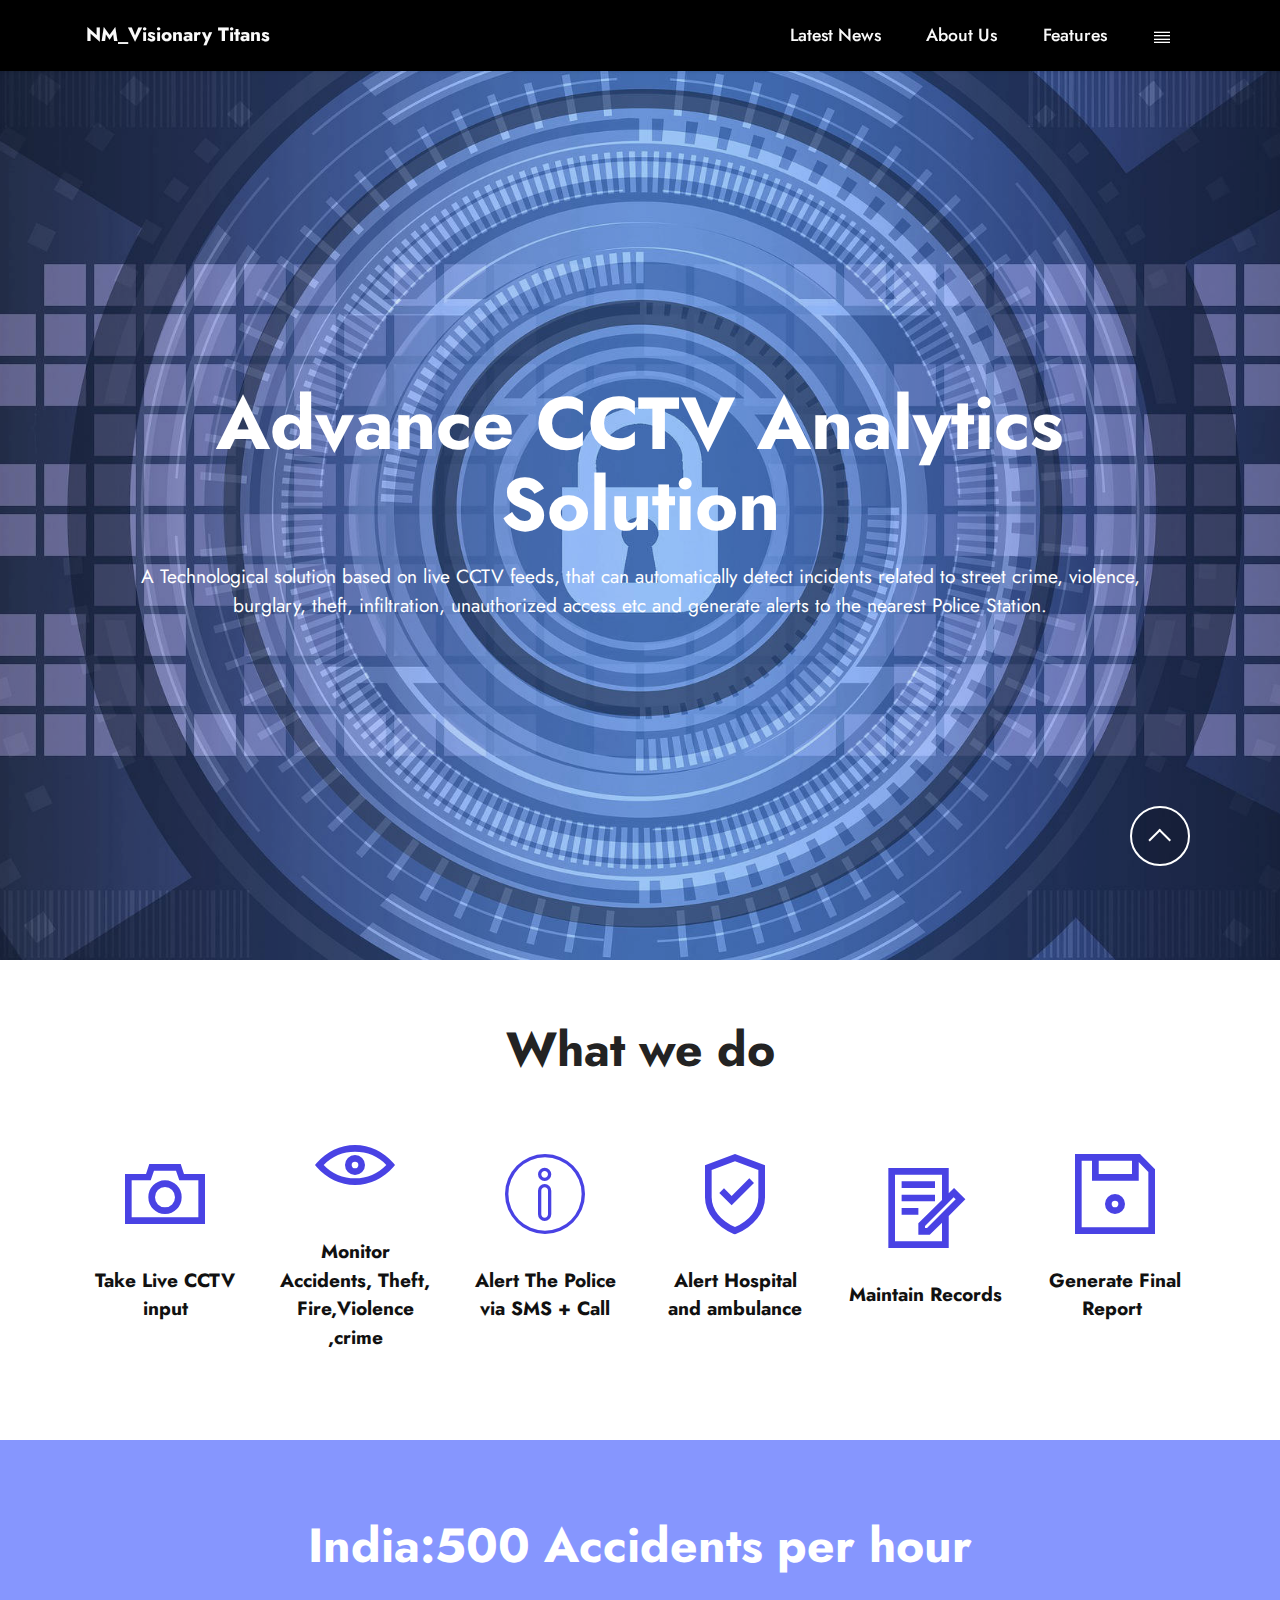
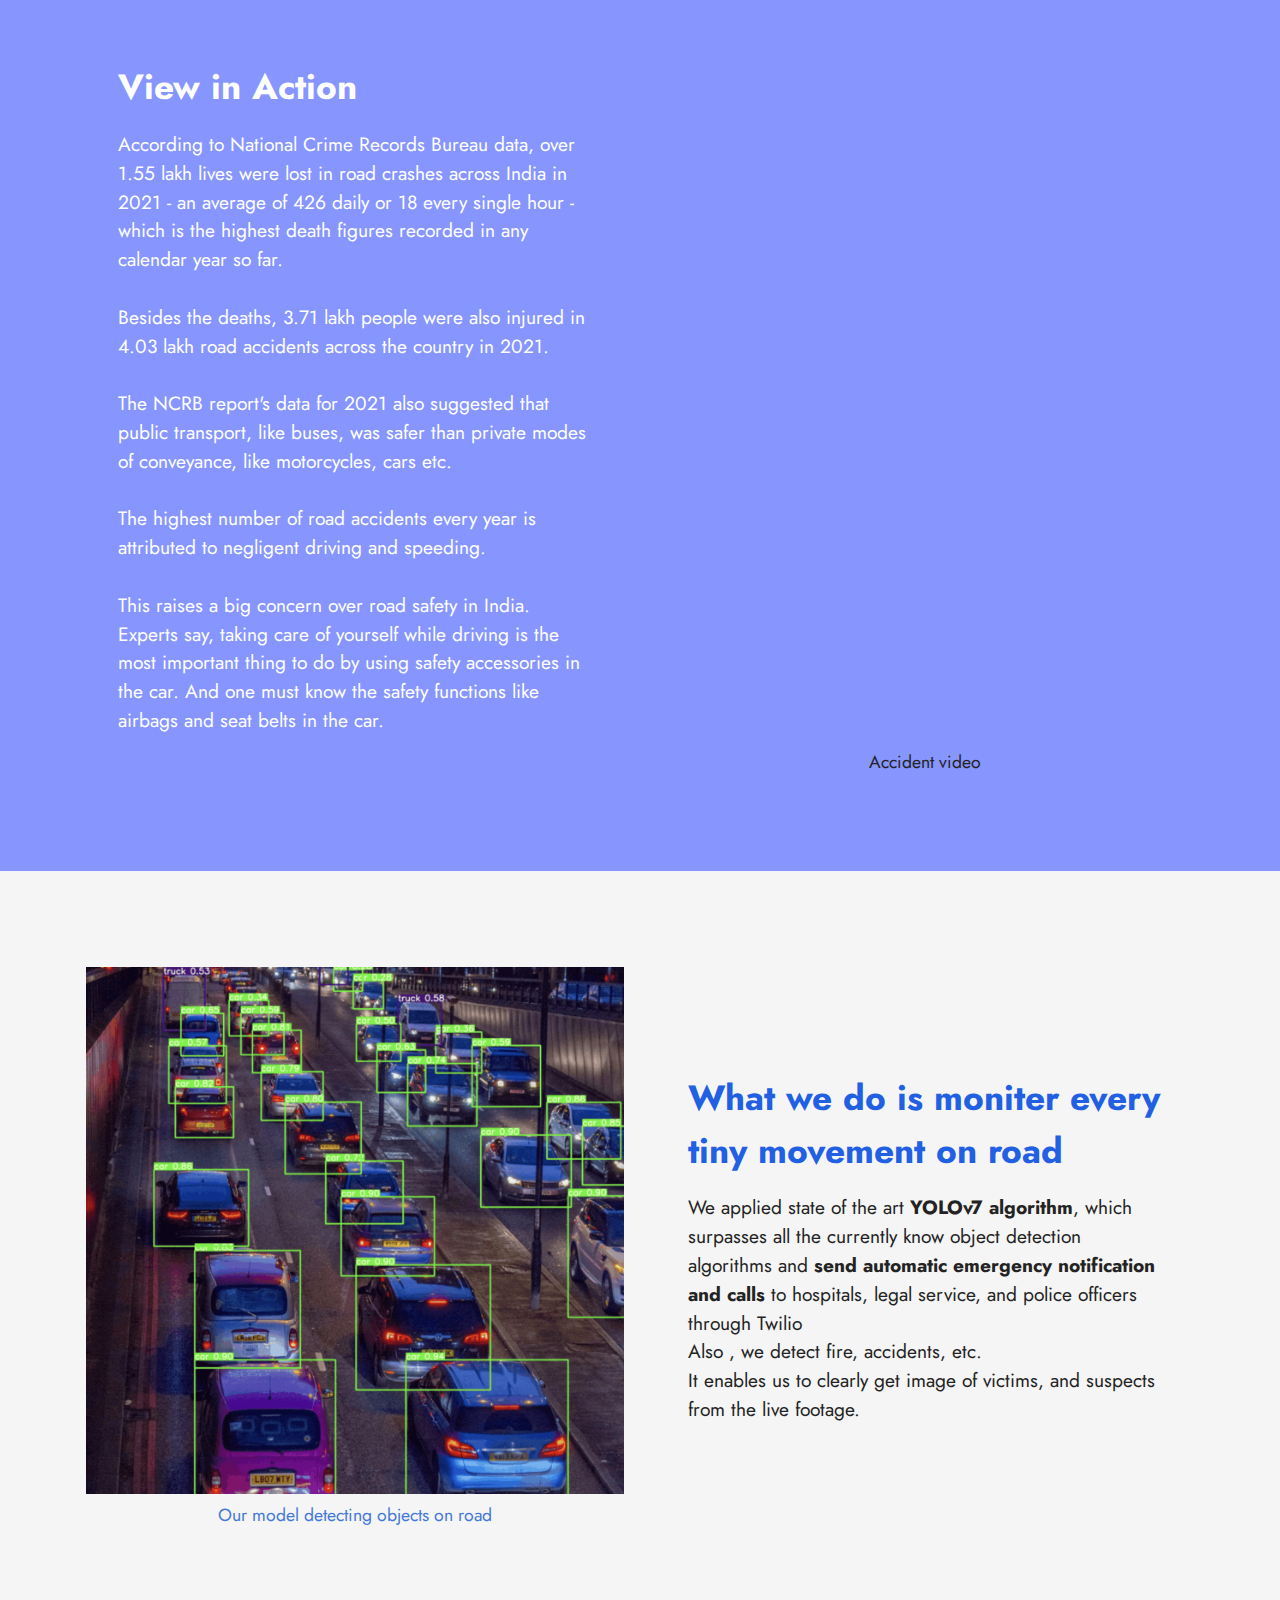
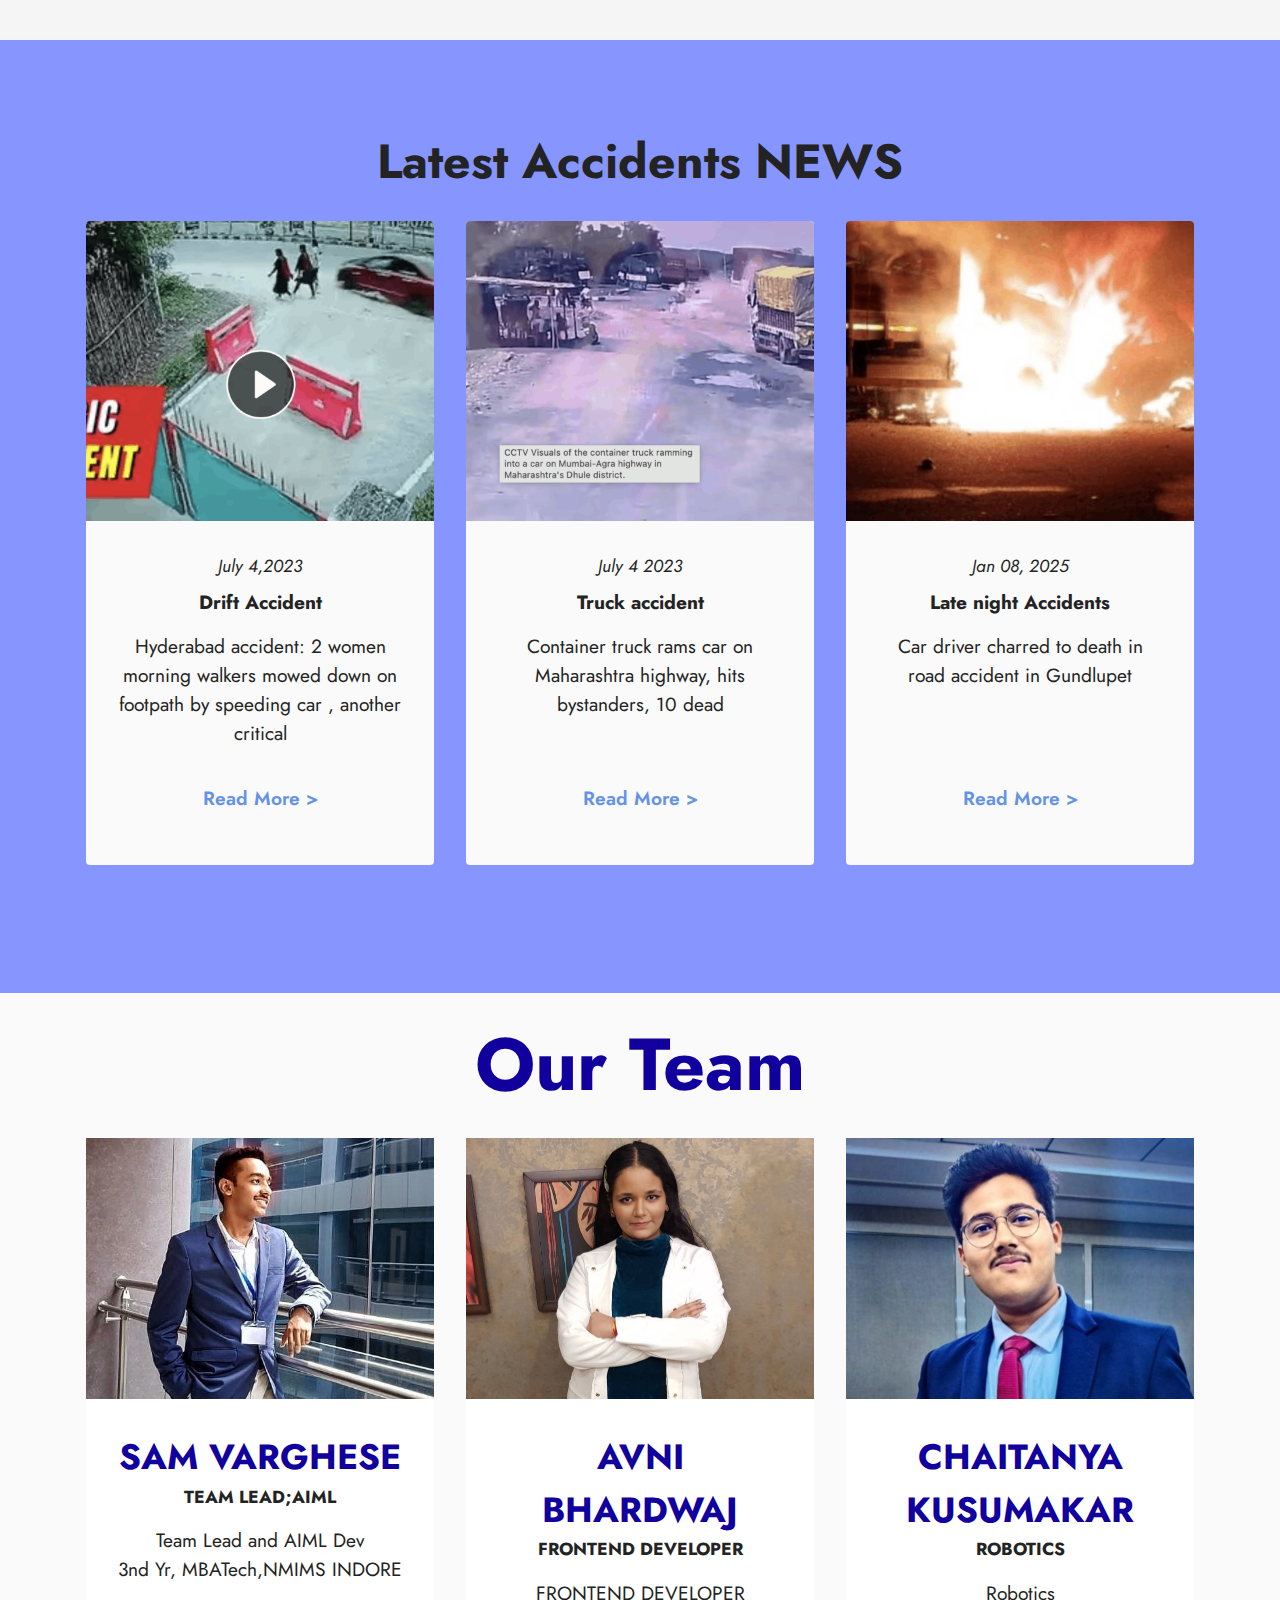
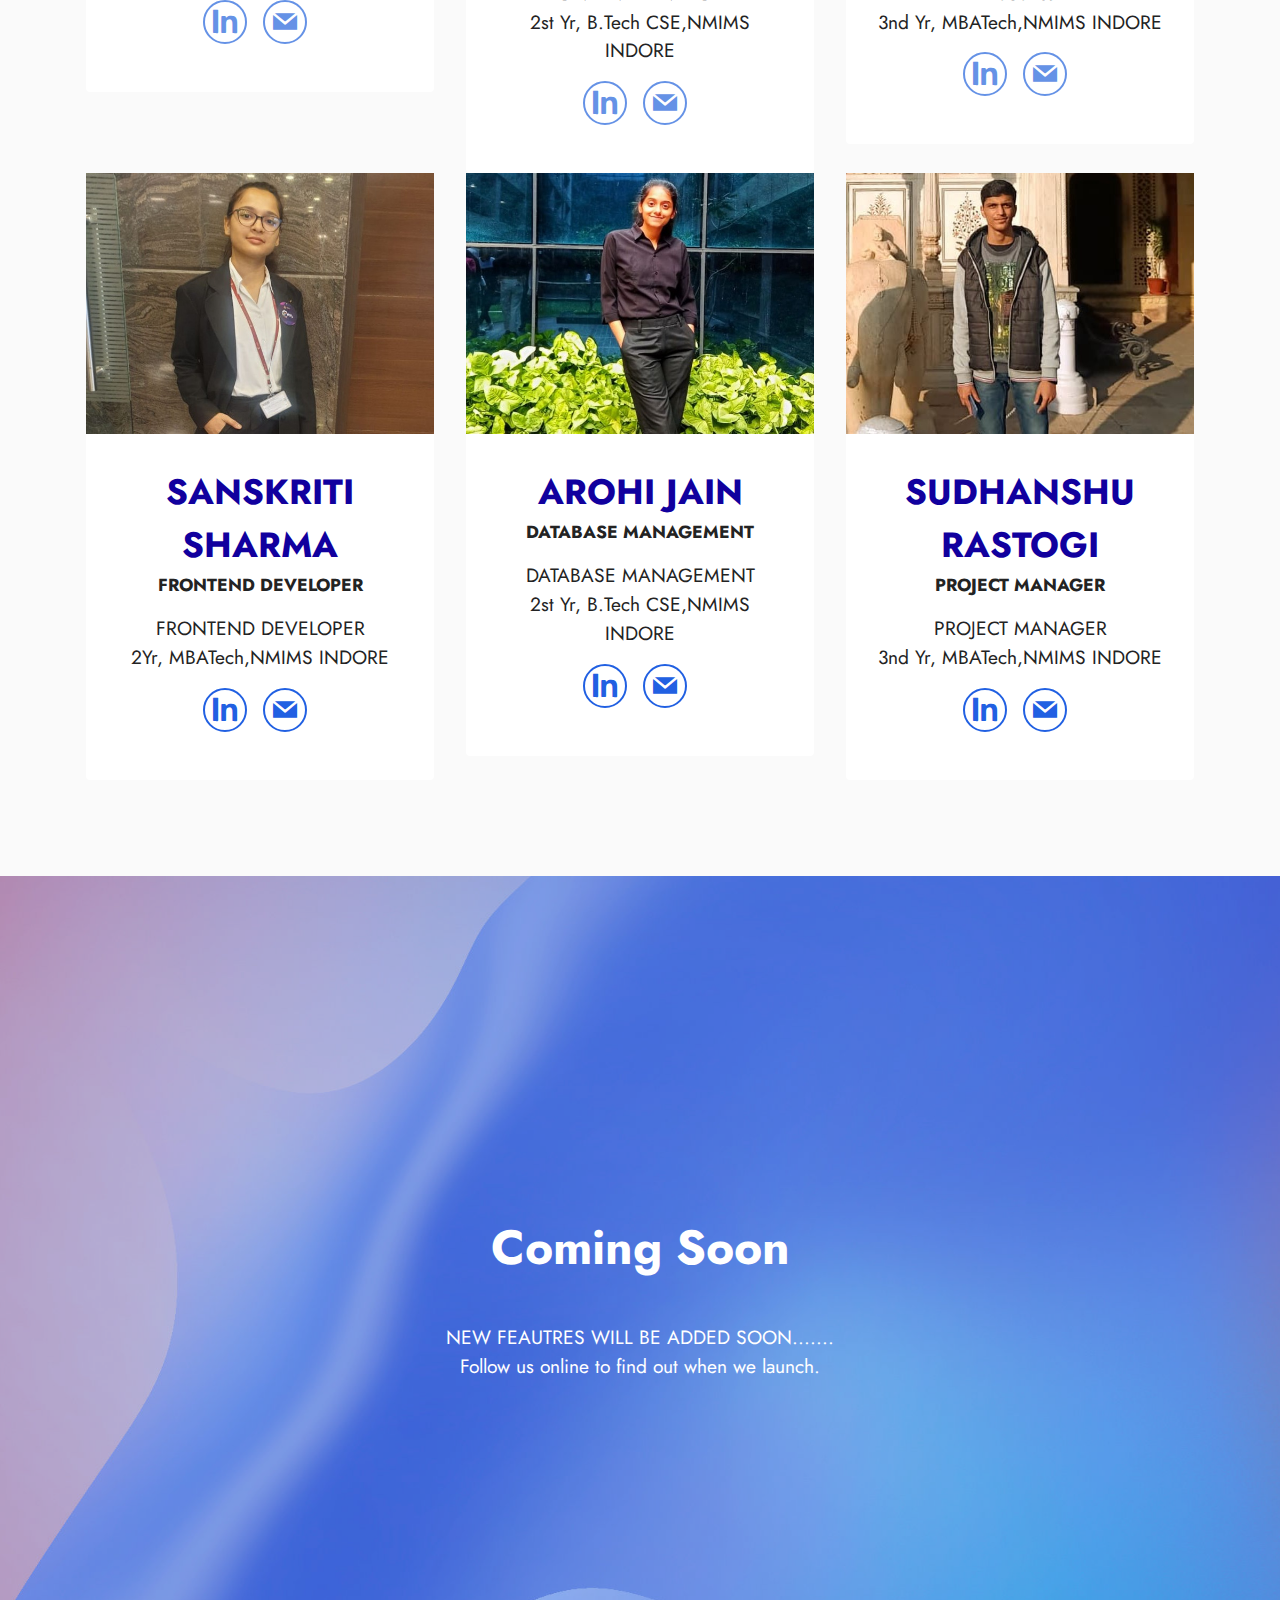
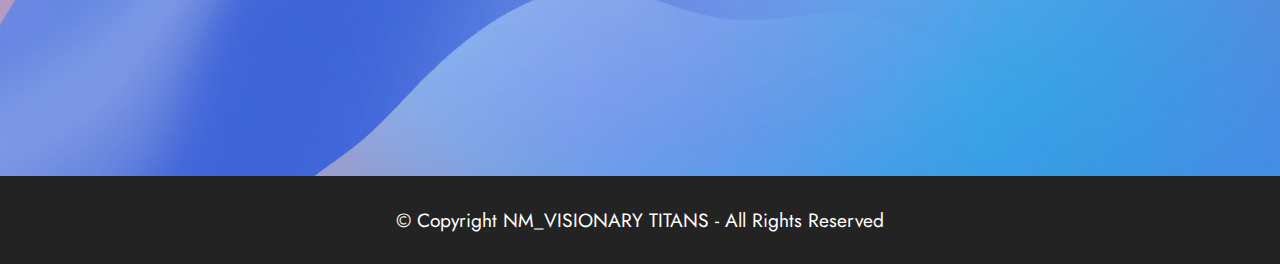
<file: index.html>
<!DOCTYPE html>
<html>
<head>
  <meta charset="UTF-8">
  <meta http-equiv="X-UA-Compatible" content="IE=edge">
  <meta name="generator" content="kavach project">
  <meta name="viewport" content="width=device-width, initial-scale=1, minimum-scale=1">
  <link rel="shortcut icon" href="./Source/Frontend/Frontend Kavach/assets/images/screenshot-2023-07-05-at-10.09.30pm-96x96.png" type="image/x-icon">
  <meta name="description" content="">
  
  
  <title>Home</title>
  <link rel="stylesheet" href="./Source/Frontend/Frontend Kavach/assets/web/assets/mobirise-icons2/mobirise2.css">
  <link rel="stylesheet" href="./Source/Frontend/Frontend Kavach/assets/web/assets/mobirise-icons/mobirise-icons.css">
  <link rel="stylesheet" href="./Source/Frontend/Frontend Kavach/assets/bootstrap/css/bootstrap.min.css">
  <link rel="stylesheet" href="./Source/Frontend/Frontend Kavach/assets/bootstrap/css/bootstrap-grid.min.css">
  <link rel="stylesheet" href="./Source/Frontend/Frontend Kavach/assets/bootstrap/css/bootstrap-reboot.min.css">
  <link rel="stylesheet" href="./Source/Frontend/Frontend Kavach/assets/animatecss/animate.css">
  <link rel="stylesheet" href="./Source/Frontend/Frontend Kavach/assets/dropdown/css/style.css">
  <link rel="stylesheet" href="./Source/Frontend/Frontend Kavach/assets/socicon/css/styles.css">
  <link rel="stylesheet" href="./Source/Frontend/Frontend Kavach/assets/theme/css/style.css">
  <link rel="preload" href="https://fonts.googleapis.com/css?family=Jost:100,200,300,400,500,600,700,800,900,100i,200i,300i,400i,500i,600i,700i,800i,900i&display=swap" as="style" onload="this.onload=null;this.rel='stylesheet'">
  <noscript><link rel="stylesheet" href="https://fonts.googleapis.com/css?family=Jost:100,200,300,400,500,600,700,800,900,100i,200i,300i,400i,500i,600i,700i,800i,900i&display=swap"></noscript>
  <link rel="preload" as="style" href="./Source/Frontend/Frontend Kavach/assets/mobirise/css/mbr-additional.css"><link rel="stylesheet" href="./Source/Frontend/Frontend Kavach/assets/mobirise/css/mbr-additional.css" type="text/css">

  
  
  
</head>
<body>
  
  <section data-bs-version="5.1" class="menu menu3 cid-tJ8sGGBTwP" once="menu" id="menu3-k">
    
    <nav class="navbar navbar-dropdown navbar-fixed-top navbar-expand-lg">
        <div class="container">
            <div class="navbar-brand">
                
                <span class="navbar-caption-wrap"><a class="navbar-caption text-white text-primary display-7">NM_Visionary Titans</a></span>
            </div>
            <button class="navbar-toggler" type="button" data-toggle="collapse" data-bs-toggle="collapse" data-target="#navbarSupportedContent" data-bs-target="#navbarSupportedContent" aria-controls="navbarNavAltMarkup" aria-expanded="false" aria-label="Toggle navigation">
                <div class="hamburger">
                    <span></span>
                    <span></span>
                    <span></span>
                    <span></span>
                </div>
            </button>
            <div class="collapse navbar-collapse" id="navbarSupportedContent">
                <ul class="navbar-nav nav-dropdown" data-app-modern-menu="true"><li class="nav-item"><a class="nav-link link text-white display-4" href="index.html#content3-u">Latest News</a></li><li class="nav-item"><a class="nav-link link text-white text-primary display-4" href="index.html#team1-z">About Us</a></li>
                    <li class="nav-item"><a class="nav-link link text-white display-4" href="index.html#features14-n">Features</a></li></ul>
                <div class="icons-menu">
                    
                        <span class="p-2 mbr-iconfont mobi-mbri-align-justify mobi-mbri" style="color: rgb(255, 255, 255); fill: rgb(255, 255, 255);"></span>
                    
                    
                    
                    
                </div>
                <!-- <div class="navbar-buttons mbr-section-btn"><a class="btn btn-danger display-4"><span class="mbri-lock mbr-iconfont mbr-iconfont-btn"></span>Login/Sign-Up</a></div> -->
            </div>
        </div>
    </nav>
</section>

<section data-bs-version="5.1" class="header6 cid-tJ8sQ8VAMt mbr-fullscreen" id="header6-l">

    

    
    <div class="mbr-overlay" style="opacity: 0.2; background-color: rgb(68, 121, 217);"></div>

    <div class="align-center container-fluid">
        <div class="row justify-content-center">
            <div class="col-12 col-lg-10">
                <h1 class="mbr-section-title mbr-fonts-style mbr-white mb-3 display-1"><strong>Advance CCTV Analytics Solution</strong></h1>
                
                <p class="mbr-text mbr-white mbr-fonts-style display-7">A Technological solution based on live CCTV feeds, that can automatically detect incidents related to street crime, violence, burglary, theft, infiltration, unauthorized access etc and generate alerts to the nearest Police Station.</p>
                <!-- <div class="mbr-section-btn mt-3"><a class="btn btn-danger display-4"><span class="mobi-mbri mobi-mbri-lock mbr-iconfont mbr-iconfont-btn"></span>Login/Sign-up</a></div> -->
            </div>
        </div>
    </div>
</section>

<section data-bs-version="5.1" class="features13 cid-tJ8sYn8WEn" id="features14-n">
    

    
    
    <div class="container">
        <div class="row">
            <div class="col-12">
                <h3 class="mbr-section-title align-center mb-4 mbr-fonts-style display-2"><strong>What we do</strong></h3>
            </div>
            <div class="card col-12 col-md-4 col-lg-2 p-3">
                <div class="card-wrapper">
                    <div class="card-box align-center">
                        <span class="mbr-iconfont mobi-mbri-camera mobi-mbri"></span>
                        <h4 class="card-title align-center mbr-black mbr-fonts-style display-7">
                            <strong>Take Live CCTV input</strong></h4>
                    </div>
                </div>
            </div>
            <div class="card p-3 col-12 col-md-4 col-lg-2">
                <div class="card-wrapper">
                    <div class="card-box align-center">
                        <span class="mbr-iconfont mobi-mbri-preview mobi-mbri"></span>
                        <h4 class="card-title align-center mbr-black mbr-fonts-style display-7">
                            <strong>Monitor Accidents, Theft, Fire,Violence ,crime</strong></h4>
                    </div>
                </div>
            </div>
            <div class="card p-3 col-12 col-md-4 col-lg-2">
                <div class="card-wrapper">
                    <div class="card-box align-center">
                        <span class="mbr-iconfont mbri-info"></span>
                        <h4 class="card-title align-center mbr-black mbr-fonts-style display-7"><strong>Alert The Police via SMS + Call</strong></h4>
                    </div>
                </div>
            </div>
            <div class="card p-3 col-12 col-md-4 col-lg-2">
                <div class="card-wrapper">
                    <div class="card-box align-center">
                        <span class="mbr-iconfont mobi-mbri-protect mobi-mbri"></span>
                        <h4 class="card-title align-center mbr-black mbr-fonts-style display-7"><strong>Alert Hospital and ambulance</strong></h4>
                    </div>
                </div>
            </div>
            <div class="card p-3 col-12 col-md-4 col-lg-2">
                <div class="card-wrapper">
                    <div class="card-box align-center">
                        <span class="mbr-iconfont mobi-mbri-contact-form mobi-mbri"></span>
                        <h4 class="card-title align-center mbr-black mbr-fonts-style display-7">
                            <strong>Maintain Records</strong></h4>
                    </div>
                </div>
            </div>
            <div class="card p-3 col-12 col-md-4 col-lg-2">
                <div class="card-wrapper">
                    <div class="card-box align-center">
                        <span class="mbr-iconfont mobi-mbri-save mobi-mbri"></span>
                        <h4 class="card-title align-center mbr-black mbr-fonts-style display-7">
                            <strong>Generate Final Report&nbsp;</strong></h4>
                    </div>
                </div>
            </div>
        </div>
    </div>
</section>

<section data-bs-version="5.1" class="video5 cid-tJ8tmQFDKD" id="video5-p">
    

    
    
    <div class="container">
        <div class="title-wrapper mb-5">
            <h4 class="mbr-section-title mbr-fonts-style mb-0 display-2">
                <strong>India:500 Accidents per hour</strong></h4>
        </div>
        <div class="row align-items-center">
            <div class="col-12 col-lg-6 video-block">
                <div class="video-wrapper"><iframe class="mbr-embedded-video" src="https://www.youtube.com/embed/GtxCXnIsWCk?rel=0&amp;amp;mute=1&amp;showinfo=0&amp;autoplay=1&amp;loop=0" width="1280" height="720" frameborder="0" allowfullscreen></iframe></div>
                <p class="mbr-description pt-2 mbr-fonts-style display-4">
                    Accident video</p>
            </div>
            <div class="col-12 col-lg">
                <div class="text-wrapper">
                    <h3 class="mbr-section-subtitle mbr-fonts-style mb-3 display-5">
                        <strong>View in Action</strong></h3>
                    <p class="mbr-text mbr-fonts-style display-7">According to National Crime Records Bureau data, over 1.55 lakh lives were lost in road crashes across India in 2021 - an average of 426 daily or 18 every single hour - which is the highest death figures recorded in any calendar year so far. <br><br>Besides the deaths, 3.71 lakh people were also injured in 4.03 lakh road accidents across the country in 2021.<br><br>The NCRB report's data for 2021 also suggested that public transport, like buses, was safer than private modes of conveyance, like motorcycles, cars etc. <br><br>The highest number of road accidents every year is attributed to negligent driving and speeding. <br><br>This raises a big concern over road safety in India. Experts say, taking care of yourself while driving is the most important thing to do by using safety accessories in the car. And one must know the safety functions like airbags and seat belts in the car.&nbsp;</p>
                </div>
            </div>
        </div>
    </div>
</section>

<section data-bs-version="5.1" class="image1 cid-tJ8tlkS7S6" id="image1-o">
    

    
    

    <div class="container">
        <div class="row align-items-center">
            <div class="col-12 col-lg-6">
                <div class="image-wrapper">
                    <img src="./Source/Frontend/Frontend Kavach/assets/images/screenshot-2023-07-05-at-5.47.59pm-1256x1230.png" alt="">
                    <p class="mbr-description mbr-fonts-style pt-2 align-center display-4">
                    Our model detecting objects on road</p>
                </div>
            </div>
            <div class="col-12 col-lg">
                <div class="text-wrapper">
                    <h3 class="mbr-section-title mbr-fonts-style mb-3 display-5">
                        <strong>What we do is moniter every tiny movement on road</strong></h3>
                    <p class="mbr-text mbr-fonts-style display-7">We applied state of the art <strong>YOLOv7 algorithm</strong>, which surpasses all the currently know object detection algorithms and <strong>send automatic emergency notification and calls</strong> to hospitals, legal service, and police officers through Twilio<br>Also , we detect fire, accidents, etc.<br>It enables us to clearly get image of victims, and suspects from the live footage.</p>
                </div>
            </div>
        </div>
    </div>
</section>

<section data-bs-version="5.1" class="content3 cid-tJ8u8JV7Bb" id="content3-u">
    
    
    <div class="container">
        <div class="mbr-section-head">
            <h4 class="mbr-section-title mbr-fonts-style align-center mb-0 display-2"><strong>Latest Accidents NEWS</strong></h4>
            
        </div>
        <div class="row mt-4">
            <div class="item features-image сol-12 col-md-6 col-lg-4">
                <div class="item-wrapper">
                    <div class="item-img">
                        <img src="./Source/Frontend/Frontend Kavach/assets/images/screenshot-2023-07-05-at-5.56.53pm-816x445.png" alt="Accident image 1" title="">
                    </div>
                    <div class="item-content">
                        <h5 class="item-title mbr-fonts-style display-4"><em>July 4,2023</em></h5>
                        <h6 class="item-subtitle mbr-fonts-style mt-1 display-7"><strong>Drift Accident</strong></h6>
                        <p class="mbr-text mbr-fonts-style mt-3 display-7">Hyderabad accident: 2 women morning walkers mowed down on footpath by speeding car , another critical<br></p>
                    </div>
                    <div class="mbr-section-btn item-footer mt-2"><a href="https://timesofindia.indiatimes.com/city/hyderabad/hyderabad-accident-speeding-car-mows-down-woman-daughter-out-on-morning-walk/articleshow/101490218.cms?from=mdr" class="btn item-btn btn-primary-outline display-7" target="_blank">Read More &gt;</a></div>
                </div>
            </div>
            <div class="item features-image сol-12 col-md-6 col-lg-4">
                <div class="item-wrapper">
                    <div class="item-img">
                        <img src="./Source/Frontend/Frontend Kavach/assets/images/screenshot-2023-07-05-at-5.57.25pm-816x450.png" alt="accident image 2" title="">
                    </div>
                    <div class="item-content">
                        <h5 class="item-title mbr-fonts-style display-4"><em>July 4 2023</em></h5>
                        <h6 class="item-subtitle mbr-fonts-style mt-1 display-7"><strong>Truck accident</strong></h6>
                        <p class="mbr-text mbr-fonts-style mt-3 display-7">Container truck rams car on Maharashtra highway, hits bystanders, 10 dead <br>
                        </p>
                    </div>
                    <div class="mbr-section-btn item-footer mt-2"><a href="https://www.indiatoday.in/india/story/maharashtra-highway-rams-car-container-truck-accident-dhule-casualties-dead-2401642-2023-07-04" class="btn item-btn btn-primary-outline display-7" target="_blank">Read More &gt;</a></div>
                </div>
            </div>
            <div class="item features-image сol-12 col-md-6 col-lg-4">
                <div class="item-wrapper">
                    <div class="item-img">
                        <img src="./Source/Frontend/Frontend Kavach/assets/images/screenshot-2023-07-05-at-5.59.17pm-816x454.png" alt="Accident Image 3" title="">
                    </div>
                    <div class="item-content">
                        <h5 class="item-title mbr-fonts-style display-4"><em>Jan 08, 2025</em></h5>
                        <h6 class="item-subtitle mbr-fonts-style mt-1 display-7"><strong>Late night Accidents</strong></h6>
                        <p class="mbr-text mbr-fonts-style mt-3 display-7">Car driver charred to death in road accident in Gundlupet<br><br><br></p>
                    </div>
                    <div class="mbr-section-btn item-footer mt-2"><a href="https://www.deccanherald.com/state/karnataka-districts/car-driver-charred-to-death-in-road-accident-in-gundlupet-1233365.html" class="btn item-btn btn-primary-outline display-7" target="_blank">Read More &gt;</a></div>
                </div>
            </div>

        </div>
    </div>
</section>

<section data-bs-version="5.1" class="team1 cid-tJ8EiJm0Sn" id="team1-z">
    

    
    
    <div class="container">
        <div class="row justify-content-center">
            <div class="col-12">
                <h3 class="mbr-section-title mbr-fonts-style align-center mb-4 display-1">
                    <strong>Our Team</strong>
                </h3>
                
            </div>
            <div class="col-sm-6 col-lg-4">
                <div class="card-wrap">
                    <div class="image-wrap">
                        <img src="./Source/Frontend/Frontend Kavach/assets/images/whatsapp-image-2023-07-05-at-8.32.30-pm-640x640.jpeg" alt="SAM PICTURE">
                    </div>
                    <div class="content-wrap">
                        <h5 class="mbr-section-title card-title mbr-fonts-style align-center m-0 display-5">
                            <strong>SAM VARGHESE</strong></h5>
                        <h6 class="mbr-role mbr-fonts-style align-center mb-3 display-4">
                            <strong>TEAM LEAD;AIML</strong></h6>
                        <p class="card-text mbr-fonts-style align-center display-7">Team Lead and AIML Dev<br>3nd Yr, MBATech,NMIMS INDORE</p>
                        <div class="social-row display-7">
                            <div class="soc-item">
                                <a href="http://linkedin.com/in/sam-varghese2003" target="_blank">
                                    <span class="mbr-iconfont socicon-logmein socicon"></span>
                                </a>
                            </div>
                            <div class="soc-item">
                                <a href="mailto:sam.varg.2003@gmail.com">
                                    <span class="mbr-iconfont socicon-mail socicon"></span>
                                </a>
                            </div>
                            
                            
                            
                        </div>
                        
                    </div>
                </div>
            </div>

            <div class="col-sm-6 col-lg-4">
                <div class="card-wrap">
                    <div class="image-wrap">
                        <img src="./Source/Frontend/Frontend Kavach/assets/images/20211225-211720-816x1451.jpeg" alt="AVNI PICTURE">
                    </div>
                    <div class="content-wrap">
                        <h5 class="mbr-section-title card-title mbr-fonts-style align-center m-0 display-5">
                            <strong>AVNI BHARDWAJ</strong></h5>
                        <h6 class="mbr-role mbr-fonts-style align-center mb-3 display-4">
                            <strong>FRONTEND DEVELOPER</strong></h6>
                        <p class="card-text mbr-fonts-style align-center display-7">FRONTEND DEVELOPER<br>2st Yr, B.Tech CSE,NMIMS INDORE</p>
                        <div class="social-row display-7">
                            <div class="soc-item">
                                <a href="http://www.linkedin.com/in/avni-bhardwaj-0a9b77248" target="_blank">
                                    <span class="mbr-iconfont socicon-logmein socicon"></span>
                                </a>
                            </div>
                            <div class="soc-item">
                                <a href="mailto:bavni456@gmail.com">
                                    <span class="mbr-iconfont socicon-mail socicon"></span>
                                </a>
                            </div>
                            
                            
                            
                        </div>
                        
                    </div>
                </div>
            </div>

            <div class="col-sm-6 col-lg-4">
                <div class="card-wrap">
                    <div class="image-wrap">
                        <img src="./Source/Frontend/Frontend Kavach/assets/images/whatsapp-image-2023-07-05-at-8.38.11-pm-816x1088.jpeg" alt="CHAITANYA PICTURE">
                    </div>
                    <div class="content-wrap">
                        <h5 class="mbr-section-title card-title mbr-fonts-style align-center m-0 display-5">
                            <strong>CHAITANYA KUSUMAKAR</strong></h5>
                        <h6 class="mbr-role mbr-fonts-style align-center mb-3 display-4">
                            <strong>ROBOTICS</strong></h6>
                        <p class="card-text mbr-fonts-style align-center display-7">Robotics<br>3nd Yr, MBATech,NMIMS INDORE</p>
                        <div class="social-row display-7">
                            <div class="soc-item">
                                <a href="https://in.linkedin.com/in/chaitanaya-kusumakar-57a97822a" target="_blank">
                                    <span class="mbr-iconfont socicon-logmein socicon"></span>
                                </a>
                            </div>
                            <div class="soc-item">
                                <a href="mailto:chaitanayakusumakar7551@gmail.com">
                                    <span class="mbr-iconfont socicon-mail socicon"></span>
                                </a>
                            </div>
                            
                            
                            
                        </div>
                        
                    </div>
                </div>
            </div>

            
        </div>
    </div>
</section>

<section data-bs-version="5.1" class="team1 cid-tJ8ExhGa28" id="team1-10">
    

    
    
    <div class="container">
        <div class="row justify-content-center">
            
            <div class="col-sm-6 col-lg-4">
                <div class="card-wrap">
                    <div class="image-wrap">
                        <img src="./Source/Frontend/Frontend Kavach/assets/images/whatsapp-image-2023-07-05-at-9.43.51-pm-816x1088.jpeg" alt="SANSKRITI IMAGE">
                    </div>
                    <div class="content-wrap">
                        <h5 class="mbr-section-title card-title mbr-fonts-style align-center m-0 display-5">
                            <strong>SANSKRITI SHARMA</strong></h5>
                        <h6 class="mbr-role mbr-fonts-style align-center mb-3 display-4">
                            <strong>FRONTEND DEVELOPER</strong></h6>
                        <p class="card-text mbr-fonts-style align-center display-7">FRONTEND DEVELOPER<br>2Yr, MBATech,NMIMS INDORE</p>
                        <div class="social-row display-7">
                            <div class="soc-item">
                                <a href="https://www.linkedin.com/in/sanskriti-sharma-693030255/" target="_blank">
                                    <span class="mbr-iconfont socicon-logmein socicon"></span>
                                </a>
                            </div>
                            <div class="soc-item">
                                <a href="mailto:sanskritisharma12313@gmail.com">
                                    <span class="mbr-iconfont socicon-mail socicon"></span>
                                </a>
                            </div>
                            
                            
                            
                        </div>
                        
                    </div>
                </div>
            </div>

            <div class="col-sm-6 col-lg-4">
                <div class="card-wrap">
                    <div class="image-wrap">
                        <img src="./Source/Frontend/Frontend Kavach/assets/images/whatsapp-image-2023-07-05-at-8.36.17-pm-816x1088.jpeg" alt="AROHI IMAGE">
                    </div>
                    <div class="content-wrap">
                        <h5 class="mbr-section-title card-title mbr-fonts-style align-center m-0 display-5">
                            <strong>AROHI JAIN</strong></h5>
                        <h6 class="mbr-role mbr-fonts-style align-center mb-3 display-4">
                            <strong>DATABASE MANAGEMENT</strong></h6>
                        <p class="card-text mbr-fonts-style align-center display-7">DATABASE MANAGEMENT<br>2st Yr, B.Tech CSE,NMIMS INDORE</p>
                        <div class="social-row display-7">
                            <div class="soc-item">
                                <a href="https://www.linkedin.com/in/arohi-jain-7b6616280/" target="_blank">
                                    <span class="mbr-iconfont socicon-logmein socicon"></span>
                                </a>
                            </div>
                            <div class="soc-item">
                                <a href="mailto:arohijain394@gmail.com">
                                    <span class="mbr-iconfont socicon-mail socicon"></span>
                                </a>
                            </div>
                            
                            
                            
                        </div>
                        
                    </div>
                </div>
            </div>

            <div class="col-sm-6 col-lg-4">
                <div class="card-wrap">
                    <div class="image-wrap">
                        <img src="./Source/Frontend/Frontend Kavach/assets/images/whatsapp-image-2023-07-05-at-9.26.16-pm-650x650.jpeg" alt="SUDHANSHU IMAGE">
                    </div>
                    <div class="content-wrap">
                        <h5 class="mbr-section-title card-title mbr-fonts-style align-center m-0 display-5">
                            <strong>SUDHANSHU RASTOGI</strong></h5>
                        <h6 class="mbr-role mbr-fonts-style align-center mb-3 display-4">
                            <strong>PROJECT MANAGER</strong></h6>
                        <p class="card-text mbr-fonts-style align-center display-7">PROJECT MANAGER<br>3nd Yr, MBATech,NMIMS INDORE</p>
                        <div class="social-row display-7">
                            <div class="soc-item">
                                <a href="http://www.linkedin.com/in/sudhanshu-rastogi-357a56230" target="_blank">
                                    <span class="mbr-iconfont socicon-logmein socicon"></span>
                                </a>
                            </div>
                            <div class="soc-item">
                                <a href="mailto:sudhanshurastogi2003@gmail.com">
                                    <span class="mbr-iconfont socicon-mail socicon"></span>
                                </a>
                            </div>
                            
                            
                            
                        </div>
                        
                    </div>
                </div>
            </div>

            
        </div>
    </div>
</section>

<section data-bs-version="5.1" class="countdown4 cid-tJ8u1cevPl mbr-fullscreen" id="countdown4-t">
    

    
    <div class="mbr-overlay" style="opacity: 0.4; background-color: rgb(68, 121, 217);">
    </div>
    <div class="container">
        <div class="row justify-content-center">
            <div class="col-lg-8">
                <h3 class="mbr-section-title mb-5 align-center mbr-fonts-style display-2">
                    <strong>Coming Soon</strong>
                </h3>
                
                <div class="countdown-cont align-center mb-5">
                    <div class="daysCountdown col-xs-3 col-sm-3 col-md-3" title="Days"></div>
                    <div class="hoursCountdown col-xs-3 col-sm-3 col-md-3" title="Hours"></div>
                    <div class="minutesCountdown col-xs-3 col-sm-3 col-md-3" title="Minutes"></div>
                    <div class="secondsCountdown col-xs-3 col-sm-3 col-md-3" title="Seconds"></div>
                    <div class="countdown" data-due-date="2023/10/30"></div>
                </div>
                <p class="mbr-text mb-5 align-center mbr-fonts-style display-7">
                    NEW FEAUTRES WILL BE ADDED SOON.......
                    <br/>
                    Follow us online to find out when we launch.
                </p>
                <div class="icons-menu row justify-content-center display-7">
                    
                    
                    
                    
                <!-- <div class="soc-item col-auto">
                        <a href="" target="_blank" class="social__link">
                            <span class="mbr-iconfont socicon-mail socicon"></span>
                        </a>
                    </div><div class="soc-item col-auto">
                        <a href="" target="_blank" class="social__link">
                            <span class="mbr-iconfont socicon-twitter socicon"></span>
                        </a>
                    </div><div class="soc-item col-auto">
                        <a href="" target="_blank" class="social__link">
                            <span class="mbr-iconfont mobi-mbri-phone mobi-mbri"></span>
                        </a>
                    </div><div class="soc-item col-auto">
                        <a href="" target="_blank" class="social__link">
                            <span class="mbr-iconfont socicon socicon-youtube"></span>
                        </a>
                    </div></div> -->
                
            </div>
        </div>
    </div>
</section>

<section data-bs-version="5.1" class="footer7 cid-tJ8ueeFYGb mbr-reveal" once="footers" id="footer7-v">

    

    

    <div class="container">
        <div class="media-container-row align-center mbr-white">
            <div class="col-12">
                <p class="mbr-text mb-0 mbr-fonts-style display-7">
                    © Copyright NM_VISIONARY TITANS - All Rights Reserved
                </p>
            </div>
        </div>
    </div>
  
  
 <div id="scrollToTop" class="scrollToTop mbr-arrow-up"><a style="text-align: center;"><i class="mbr-arrow-up-icon mbr-arrow-up-icon-cm cm-icon cm-icon-smallarrow-up"></i></a></div>
    <input name="animation" type="hidden">
  </body>
</html>
</file>
<file: Source/Frontend/Frontend Kavach/assets/web/assets/mobirise-icons2/mobirise2.css>
@font-face {
  font-family: 'Moririse2';
  font-display: swap;
  src:  url('mobirise2.eot?f2bix4');
  src:  url('mobirise2.eot?f2bix4#iefix') format('embedded-opentype'),
    url('mobirise2.ttf?f2bix4') format('truetype'),
    url('mobirise2.woff?f2bix4') format('woff'),
    url('mobirise2.svg?f2bix4#mobirise2') format('svg');
  font-weight: normal;
  font-style: normal;
}

[class^="mobi-"], [class*=" mobi-"] {
  /* use !important to prevent issues with browser extensions that change fonts */
  font-family: 'Moririse2' !important;
  speak: none;
  font-style: normal;
  font-weight: normal;
  font-variant: normal;
  text-transform: none;
  line-height: 1;

  /* Better Font Rendering =========== */
  -webkit-font-smoothing: antialiased;
  -moz-osx-font-smoothing: grayscale;
}

.mobi-mbri-add-submenu:before {
  content: "\e900";
}
.mobi-mbri-alert:before {
  content: "\e901";
}
.mobi-mbri-align-center:before {
  content: "\e902";
}
.mobi-mbri-align-justify:before {
  content: "\e903";
}
.mobi-mbri-align-left:before {
  content: "\e904";
}
.mobi-mbri-align-right:before {
  content: "\e905";
}
.mobi-mbri-android:before {
  content: "\e906";
}
.mobi-mbri-apple:before {
  content: "\e907";
}
.mobi-mbri-arrow-down:before {
  content: "\e908";
}
.mobi-mbri-arrow-next:before {
  content: "\e909";
}
.mobi-mbri-arrow-prev:before {
  content: "\e90a";
}
.mobi-mbri-arrow-up:before {
  content: "\e90b";
}
.mobi-mbri-bold:before {
  content: "\e90c";
}
.mobi-mbri-bookmark:before {
  content: "\e90d";
}
.mobi-mbri-bootstrap:before {
  content: "\e90e";
}
.mobi-mbri-briefcase:before {
  content: "\e90f";
}
.mobi-mbri-browse:before {
  content: "\e910";
}
.mobi-mbri-bulleted-list:before {
  content: "\e911";
}
.mobi-mbri-calendar:before {
  content: "\e912";
}
.mobi-mbri-camera:before {
  content: "\e913";
}
.mobi-mbri-cart-add:before {
  content: "\e914";
}
.mobi-mbri-cart-full:before {
  content: "\e915";
}
.mobi-mbri-cash:before {
  content: "\e916";
}
.mobi-mbri-change-style:before {
  content: "\e917";
}
.mobi-mbri-chat:before {
  content: "\e918";
}
.mobi-mbri-clock:before {
  content: "\e919";
}
.mobi-mbri-close:before {
  content: "\e91a";
}
.mobi-mbri-cloud:before {
  content: "\e91b";
}
.mobi-mbri-code:before {
  content: "\e91c";
}
.mobi-mbri-contact-form:before {
  content: "\e91d";
}
.mobi-mbri-credit-card:before {
  content: "\e91e";
}
.mobi-mbri-cursor-click:before {
  content: "\e91f";
}
.mobi-mbri-cust-feedback:before {
  content: "\e920";
}
.mobi-mbri-database:before {
  content: "\e921";
}
.mobi-mbri-delivery:before {
  content: "\e922";
}
.mobi-mbri-desktop:before {
  content: "\e923";
}
.mobi-mbri-devices:before {
  content: "\e924";
}
.mobi-mbri-down:before {
  content: "\e925";
}
.mobi-mbri-download-2:before {
  content: "\e926";
}
.mobi-mbri-download:before {
  content: "\e927";
}
.mobi-mbri-drag-n-drop-2:before {
  content: "\e928";
}
.mobi-mbri-drag-n-drop:before {
  content: "\e929";
}
.mobi-mbri-edit-2:before {
  content: "\e92a";
}
.mobi-mbri-edit:before {
  content: "\e92b";
}
.mobi-mbri-error:before {
  content: "\e92c";
}
.mobi-mbri-extension:before {
  content: "\e92d";
}
.mobi-mbri-features:before {
  content: "\e92e";
}
.mobi-mbri-file:before {
  content: "\e92f";
}
.mobi-mbri-flag:before {
  content: "\e930";
}
.mobi-mbri-folder:before {
  content: "\e931";
}
.mobi-mbri-gift:before {
  content: "\e932";
}
.mobi-mbri-github:before {
  content: "\e933";
}
.mobi-mbri-globe-2:before {
  content: "\e934";
}
.mobi-mbri-globe:before {
  content: "\e935";
}
.mobi-mbri-growing-chart:before {
  content: "\e936";
}
.mobi-mbri-hearth:before {
  content: "\e937";
}
.mobi-mbri-help:before {
  content: "\e938";
}
.mobi-mbri-home:before {
  content: "\e939";
}
.mobi-mbri-hot-cup:before {
  content: "\e93a";
}
.mobi-mbri-idea:before {
  content: "\e93b";
}
.mobi-mbri-image-gallery:before {
  content: "\e93c";
}
.mobi-mbri-image-slider:before {
  content: "\e93d";
}
.mobi-mbri-info:before {
  content: "\e93e";
}
.mobi-mbri-italic:before {
  content: "\e93f";
}
.mobi-mbri-key:before {
  content: "\e940";
}
.mobi-mbri-laptop:before {
  content: "\e941";
}
.mobi-mbri-layers:before {
  content: "\e942";
}
.mobi-mbri-left-right:before {
  content: "\e943";
}
.mobi-mbri-left:before {
  content: "\e944";
}
.mobi-mbri-letter:before {
  content: "\e945";
}
.mobi-mbri-like:before {
  content: "\e946";
}
.mobi-mbri-link:before {
  content: "\e947";
}
.mobi-mbri-lock:before {
  content: "\e948";
}
.mobi-mbri-login:before {
  content: "\e949";
}
.mobi-mbri-logout:before {
  content: "\e94a";
}
.mobi-mbri-magic-stick:before {
  content: "\e94b";
}
.mobi-mbri-map-pin:before {
  content: "\e94c";
}
.mobi-mbri-menu:before {
  content: "\e94d";
}
.mobi-mbri-mobile-2:before {
  content: "\e94e";
}
.mobi-mbri-mobile-horizontal:before {
  content: "\e94f";
}
.mobi-mbri-mobile:before {
  content: "\e950";
}
.mobi-mbri-mobirise:before {
  content: "\e951";
}
.mobi-mbri-more-horizontal:before {
  content: "\e952";
}
.mobi-mbri-more-vertical:before {
  content: "\e953";
}
.mobi-mbri-music:before {
  content: "\e954";
}
.mobi-mbri-new-file:before {
  content: "\e955";
}
.mobi-mbri-numbered-list:before {
  content: "\e956";
}
.mobi-mbri-opened-folder:before {
  content: "\e957";
}
.mobi-mbri-pages:before {
  content: "\e958";
}
.mobi-mbri-paper-plane:before {
  content: "\e959";
}
.mobi-mbri-paperclip:before {
  content: "\e95a";
}
.mobi-mbri-phone:before {
  content: "\e95b";
}
.mobi-mbri-photo:before {
  content: "\e95c";
}
.mobi-mbri-photos:before {
  content: "\e95d";
}
.mobi-mbri-pin:before {
  content: "\e95e";
}
.mobi-mbri-play:before {
  content: "\e95f";
}
.mobi-mbri-plus:before {
  content: "\e960";
}
.mobi-mbri-preview:before {
  content: "\e961";
}
.mobi-mbri-print:before {
  content: "\e962";
}
.mobi-mbri-protect:before {
  content: "\e963";
}
.mobi-mbri-question:before {
  content: "\e964";
}
.mobi-mbri-quote-left:before {
  content: "\e965";
}
.mobi-mbri-quote-right:before {
  content: "\e966";
}
.mobi-mbri-redo:before {
  content: "\e967";
}
.mobi-mbri-refresh:before {
  content: "\e968";
}
.mobi-mbri-responsive-2:before {
  content: "\e969";
}
.mobi-mbri-responsive:before {
  content: "\e96a";
}
.mobi-mbri-right:before {
  content: "\e96b";
}
.mobi-mbri-rocket:before {
  content: "\e96c";
}
.mobi-mbri-sad-face:before {
  content: "\e96d";
}
.mobi-mbri-sale:before {
  content: "\e96e";
}
.mobi-mbri-save:before {
  content: "\e96f";
}
.mobi-mbri-search:before {
  content: "\e970";
}
.mobi-mbri-setting-2:before {
  content: "\e971";
}
.mobi-mbri-setting-3:before {
  content: "\e972";
}
.mobi-mbri-setting:before {
  content: "\e973";
}
.mobi-mbri-share:before {
  content: "\e974";
}
.mobi-mbri-shopping-bag:before {
  content: "\e975";
}
.mobi-mbri-shopping-basket:before {
  content: "\e976";
}
.mobi-mbri-shopping-cart:before {
  content: "\e977";
}
.mobi-mbri-sites:before {
  content: "\e978";
}
.mobi-mbri-smile-face:before {
  content: "\e979";
}
.mobi-mbri-speed:before {
  content: "\e97a";
}
.mobi-mbri-star:before {
  content: "\e97b";
}
.mobi-mbri-success:before {
  content: "\e97c";
}
.mobi-mbri-sun:before {
  content: "\e97d";
}
.mobi-mbri-sun2:before {
  content: "\e97e";
}
.mobi-mbri-tablet-vertical:before {
  content: "\e97f";
}
.mobi-mbri-tablet:before {
  content: "\e980";
}
.mobi-mbri-target:before {
  content: "\e981";
}
.mobi-mbri-timer:before {
  content: "\e982";
}
.mobi-mbri-to-ftp:before {
  content: "\e983";
}
.mobi-mbri-to-local-drive:before {
  content: "\e984";
}
.mobi-mbri-touch-swipe:before {
  content: "\e985";
}
.mobi-mbri-touch:before {
  content: "\e986";
}
.mobi-mbri-trash:before {
  content: "\e987";
}
.mobi-mbri-underline:before {
  content: "\e988";
}
.mobi-mbri-undo:before {
  content: "\e989";
}
.mobi-mbri-unlink:before {
  content: "\e98a";
}
.mobi-mbri-unlock:before {
  content: "\e98b";
}
.mobi-mbri-up-down:before {
  content: "\e98c";
}
.mobi-mbri-up:before {
  content: "\e98d";
}
.mobi-mbri-update:before {
  content: "\e98e";
}
.mobi-mbri-upload-2:before {
  content: "\e98f";
}
.mobi-mbri-upload:before {
  content: "\e990";
}
.mobi-mbri-user-2:before {
  content: "\e991";
}
.mobi-mbri-user:before {
  content: "\e992";
}
.mobi-mbri-users:before {
  content: "\e993";
}
.mobi-mbri-video-play:before {
  content: "\e994";
}
.mobi-mbri-video:before {
  content: "\e995";
}
.mobi-mbri-watch:before {
  content: "\e996";
}
.mobi-mbri-website-theme-2:before {
  content: "\e997";
}
.mobi-mbri-website-theme:before {
  content: "\e998";
}
.mobi-mbri-wifi:before {
  content: "\e999";
}
.mobi-mbri-windows:before {
  content: "\e99a";
}
.mobi-mbri-zoom-in:before {
  content: "\e99b";
}
.mobi-mbri-zoom-out:before {
  content: "\e99c";
}
</file>
<file: Source/Frontend/Frontend Kavach/assets/web/assets/mobirise-icons/mobirise-icons.css>
@font-face {
  font-family: 'MobiriseIcons';
  src:  url('mobirise-icons.eot?spat4u');
  src:  url('mobirise-icons.eot?spat4u#iefix') format('embedded-opentype'),
    url('mobirise-icons.ttf?spat4u') format('truetype'),
    url('mobirise-icons.woff?spat4u') format('woff'),
    url('mobirise-icons.svg?spat4u#MobiriseIcons') format('svg');
  font-weight: normal;
  font-style: normal;
  font-display: swap;
}

[class^="mbri-"], [class*=" mbri-"] {
  /* use !important to prevent issues with browser extensions that change fonts */
  font-family: MobiriseIcons !important;
  speak: none;
  font-style: normal;
  font-weight: normal;
  font-variant: normal;
  text-transform: none;
  line-height: 1;

  /* Better Font Rendering =========== */
  -webkit-font-smoothing: antialiased;
  -moz-osx-font-smoothing: grayscale;
}

.mbri-add-submenu:before {
  content: "\e900";
}
.mbri-alert:before {
  content: "\e901";
}
.mbri-align-center:before {
  content: "\e902";
}
.mbri-align-justify:before {
  content: "\e903";
}
.mbri-align-left:before {
  content: "\e904";
}
.mbri-align-right:before {
  content: "\e905";
}
.mbri-android:before {
  content: "\e906";
}
.mbri-apple:before {
  content: "\e907";
}
.mbri-arrow-down:before {
  content: "\e908";
}
.mbri-arrow-next:before {
  content: "\e909";
}
.mbri-arrow-prev:before {
  content: "\e90a";
}
.mbri-arrow-up:before {
  content: "\e90b";
}
.mbri-bold:before {
  content: "\e90c";
}
.mbri-bookmark:before {
  content: "\e90d";
}
.mbri-bootstrap:before {
  content: "\e90e";
}
.mbri-briefcase:before {
  content: "\e90f";
}
.mbri-browse:before {
  content: "\e910";
}
.mbri-bulleted-list:before {
  content: "\e911";
}
.mbri-calendar:before {
  content: "\e912";
}
.mbri-camera:before {
  content: "\e913";
}
.mbri-cart-add:before {
  content: "\e914";
}
.mbri-cart-full:before {
  content: "\e915";
}
.mbri-cash:before {
  content: "\e916";
}
.mbri-change-style:before {
  content: "\e917";
}
.mbri-chat:before {
  content: "\e918";
}
.mbri-clock:before {
  content: "\e919";
}
.mbri-close:before {
  content: "\e91a";
}
.mbri-cloud:before {
  content: "\e91b";
}
.mbri-code:before {
  content: "\e91c";
}
.mbri-contact-form:before {
  content: "\e91d";
}
.mbri-credit-card:before {
  content: "\e91e";
}
.mbri-cursor-click:before {
  content: "\e91f";
}
.mbri-cust-feedback:before {
  content: "\e920";
}
.mbri-database:before {
  content: "\e921";
}
.mbri-delivery:before {
  content: "\e922";
}
.mbri-desktop:before {
  content: "\e923";
}
.mbri-devices:before {
  content: "\e924";
}
.mbri-down:before {
  content: "\e925";
}
.mbri-download:before {
  content: "\e989";
}
.mbri-drag-n-drop:before {
  content: "\e927";
}
.mbri-drag-n-drop2:before {
  content: "\e928";
}
.mbri-edit:before {
  content: "\e929";
}
.mbri-edit2:before {
  content: "\e92a";
}
.mbri-error:before {
  content: "\e92b";
}
.mbri-extension:before {
  content: "\e92c";
}
.mbri-features:before {
  content: "\e92d";
}
.mbri-file:before {
  content: "\e92e";
}
.mbri-flag:before {
  content: "\e92f";
}
.mbri-folder:before {
  content: "\e930";
}
.mbri-gift:before {
  content: "\e931";
}
.mbri-github:before {
  content: "\e932";
}
.mbri-globe:before {
  content: "\e933";
}
.mbri-globe-2:before {
  content: "\e934";
}
.mbri-growing-chart:before {
  content: "\e935";
}
.mbri-hearth:before {
  content: "\e936";
}
.mbri-help:before {
  content: "\e937";
}
.mbri-home:before {
  content: "\e938";
}
.mbri-hot-cup:before {
  content: "\e939";
}
.mbri-idea:before {
  content: "\e93a";
}
.mbri-image-gallery:before {
  content: "\e93b";
}
.mbri-image-slider:before {
  content: "\e93c";
}
.mbri-info:before {
  content: "\e93d";
}
.mbri-italic:before {
  content: "\e93e";
}
.mbri-key:before {
  content: "\e93f";
}
.mbri-laptop:before {
  content: "\e940";
}
.mbri-layers:before {
  content: "\e941";
}
.mbri-left-right:before {
  content: "\e942";
}
.mbri-left:before {
  content: "\e943";
}
.mbri-letter:before {
  content: "\e944";
}
.mbri-like:before {
  content: "\e945";
}
.mbri-link:before {
  content: "\e946";
}
.mbri-lock:before {
  content: "\e947";
}
.mbri-login:before {
  content: "\e948";
}
.mbri-logout:before {
  content: "\e949";
}
.mbri-magic-stick:before {
  content: "\e94a";
}
.mbri-map-pin:before {
  content: "\e94b";
}
.mbri-menu:before {
  content: "\e94c";
}
.mbri-mobile:before {
  content: "\e94d";
}
.mbri-mobile2:before {
  content: "\e94e";
}
.mbri-mobirise:before {
  content: "\e94f";
}
.mbri-more-horizontal:before {
  content: "\e950";
}
.mbri-more-vertical:before {
  content: "\e951";
}
.mbri-music:before {
  content: "\e952";
}
.mbri-new-file:before {
  content: "\e953";
}
.mbri-numbered-list:before {
  content: "\e954";
}
.mbri-opened-folder:before {
  content: "\e955";
}
.mbri-pages:before {
  content: "\e956";
}
.mbri-paper-plane:before {
  content: "\e957";
}
.mbri-paperclip:before {
  content: "\e958";
}
.mbri-photo:before {
  content: "\e959";
}
.mbri-photos:before {
  content: "\e95a";
}
.mbri-pin:before {
  content: "\e95b";
}
.mbri-play:before {
  content: "\e95c";
}
.mbri-plus:before {
  content: "\e95d";
}
.mbri-preview:before {
  content: "\e95e";
}
.mbri-print:before {
  content: "\e95f";
}
.mbri-protect:before {
  content: "\e960";
}
.mbri-question:before {
  content: "\e961";
}
.mbri-quote-left:before {
  content: "\e962";
}
.mbri-quote-right:before {
  content: "\e963";
}
.mbri-refresh:before {
  content: "\e964";
}
.mbri-responsive:before {
  content: "\e965";
}
.mbri-right:before {
  content: "\e966";
}
.mbri-rocket:before {
  content: "\e967";
}
.mbri-sad-face:before {
  content: "\e968";
}
.mbri-sale:before {
  content: "\e969";
}
.mbri-save:before {
  content: "\e96a";
}
.mbri-search:before {
  content: "\e96b";
}
.mbri-setting:before {
  content: "\e96c";
}
.mbri-setting2:before {
  content: "\e96d";
}
.mbri-setting3:before {
  content: "\e96e";
}
.mbri-share:before {
  content: "\e96f";
}
.mbri-shopping-bag:before {
  content: "\e970";
}
.mbri-shopping-basket:before {
  content: "\e971";
}
.mbri-shopping-cart:before {
  content: "\e972";
}
.mbri-sites:before {
  content: "\e973";
}
.mbri-smile-face:before {
  content: "\e974";
}
.mbri-speed:before {
  content: "\e975";
}
.mbri-star:before {
  content: "\e976";
}
.mbri-success:before {
  content: "\e977";
}
.mbri-sun:before {
  content: "\e978";
}
.mbri-sun2:before {
  content: "\e979";
}
.mbri-tablet:before {
  content: "\e97a";
}
.mbri-tablet-vertical:before {
  content: "\e97b";
}
.mbri-target:before {
  content: "\e97c";
}
.mbri-timer:before {
  content: "\e97d";
}
.mbri-to-ftp:before {
  content: "\e97e";
}
.mbri-to-local-drive:before {
  content: "\e97f";
}
.mbri-touch-swipe:before {
  content: "\e980";
}
.mbri-touch:before {
  content: "\e981";
}
.mbri-trash:before {
  content: "\e982";
}
.mbri-underline:before {
  content: "\e983";
}
.mbri-unlink:before {
  content: "\e984";
}
.mbri-unlock:before {
  content: "\e985";
}
.mbri-up-down:before {
  content: "\e986";
}
.mbri-up:before {
  content: "\e987";
}
.mbri-update:before {
  content: "\e988";
}
.mbri-upload:before {
 content: "\e926"; 
}
.mbri-user:before {
  content: "\e98a";
}
.mbri-user2:before {
  content: "\e98b";
}
.mbri-users:before {
  content: "\e98c";
}
.mbri-video:before {
  content: "\e98d";
}
.mbri-video-play:before {
  content: "\e98e";
}
.mbri-watch:before {
  content: "\e98f";
}
.mbri-website-theme:before {
  content: "\e990";
}
.mbri-wifi:before {
  content: "\e991";
}
.mbri-windows:before {
  content: "\e992";
}
.mbri-zoom-out:before {
  content: "\e993";
}
.mbri-redo:before {
  content: "\e994";
}
.mbri-undo:before {
  content: "\e995";
}
</file>
<file: Source/Frontend/Frontend Kavach/assets/dropdown/css/style.css>
.navbar-dropdown {
  left: 0;
  padding: 0;
  position: absolute;
  right: 0;
  top: 0;
  transition: all 0.45s ease;
  z-index: 1030;
  background: #282828; }
  .navbar-dropdown .navbar-logo {
    margin-right: 0.8rem;
    transition: margin 0.3s ease-in-out;
    vertical-align: middle; }
    .navbar-dropdown .navbar-logo img {
      height: 3.125rem;
      transition: all 0.3s ease-in-out; }
    .navbar-dropdown .navbar-logo.mbr-iconfont {
      font-size: 3.125rem;
      line-height: 3.125rem; }
  .navbar-dropdown .navbar-caption {
    font-weight: 700;
    white-space: normal;
    vertical-align: -4px;
    line-height: 3.125rem !important; }
    .navbar-dropdown .navbar-caption, .navbar-dropdown .navbar-caption:hover {
      color: inherit;
      text-decoration: none; }
  .navbar-dropdown .mbr-iconfont + .navbar-caption {
    vertical-align: -1px; }
  .navbar-dropdown.navbar-fixed-top {
    position: fixed; }
  .navbar-dropdown .navbar-brand span {
    vertical-align: -4px; }
  .navbar-dropdown.bg-color.transparent {
    background: none; }
  .navbar-dropdown.navbar-short .navbar-brand {
    padding: 0.625rem 0; }
    .navbar-dropdown.navbar-short .navbar-brand span {
      vertical-align: -1px; }
  .navbar-dropdown.navbar-short .navbar-caption {
    line-height: 2.375rem !important;
    vertical-align: -2px; }
  .navbar-dropdown.navbar-short .navbar-logo {
    margin-right: 0.5rem; }
    .navbar-dropdown.navbar-short .navbar-logo img {
      height: 2.375rem; }
    .navbar-dropdown.navbar-short .navbar-logo.mbr-iconfont {
      font-size: 2.375rem;
      line-height: 2.375rem; }
  .navbar-dropdown.navbar-short .mbr-table-cell {
    height: 3.625rem; }
  .navbar-dropdown .navbar-close {
    left: 0.6875rem;
    position: fixed;
    top: 0.75rem;
    z-index: 1000; }
  .navbar-dropdown .hamburger-icon {
    content: "";
    display: inline-block;
    vertical-align: middle;
    width: 16px;
    -webkit-box-shadow: 0 -6px 0 1px #282828,0 0 0 1px #282828,0 6px 0 1px #282828;
    -moz-box-shadow: 0 -6px 0 1px #282828,0 0 0 1px #282828,0 6px 0 1px #282828;
    box-shadow: 0 -6px 0 1px #282828,0 0 0 1px #282828,0 6px 0 1px #282828; }

.dropdown-menu .dropdown-toggle[data-toggle="dropdown-submenu"]::after {
  border-bottom: 0.35em solid transparent;
  border-left: 0.35em solid;
  border-right: 0;
  border-top: 0.35em solid transparent;
  margin-left: 0.3rem; }

.dropdown-menu .dropdown-item:focus {
  outline: 0; }

.nav-dropdown {
  font-size: 0.75rem;
  font-weight: 500;
  height: auto !important; }
  .nav-dropdown .nav-btn {
    padding-left: 1rem; }
  .nav-dropdown .link {
    margin: .667em 1.667em;
    font-weight: 500;
    padding: 0;
    transition: color .2s ease-in-out; }
    .nav-dropdown .link.dropdown-toggle {
      margin-right: 2.583em; }
      .nav-dropdown .link.dropdown-toggle::after {
        margin-left: .25rem;
        border-top: 0.35em solid;
        border-right: 0.35em solid transparent;
        border-left: 0.35em solid transparent;
        border-bottom: 0; }
      .nav-dropdown .link.dropdown-toggle[aria-expanded="true"] {
        margin: 0;
        padding: 0.667em 3.263em  0.667em 1.667em; }
  .nav-dropdown .link::after,
  .nav-dropdown .dropdown-item::after {
    color: inherit; }
  .nav-dropdown .btn {
    font-size: 0.75rem;
    font-weight: 700;
    letter-spacing: 0;
    margin-bottom: 0;
    padding-left: 1.25rem;
    padding-right: 1.25rem; }
  .nav-dropdown .dropdown-menu {
    border-radius: 0;
    border: 0;
    left: 0;
    margin: 0;
    padding-bottom: 1.25rem;
    padding-top: 1.25rem;
    position: relative; }
  .nav-dropdown .dropdown-submenu {
    margin-left: 0.125rem;
    top: 0; }
  .nav-dropdown .dropdown-item {
    font-weight: 500;
    line-height: 2;
    padding: 0.3846em 4.615em 0.3846em 1.5385em;
    position: relative;
    transition: color .2s ease-in-out, background-color .2s ease-in-out; }
    .nav-dropdown .dropdown-item::after {
      margin-top: -0.3077em;
      position: absolute;
      right: 1.1538em;
      top: 50%; }
    .nav-dropdown .dropdown-item:focus, .nav-dropdown .dropdown-item:hover {
      background: none; }

@media (max-width: 767px) {
  .nav-dropdown.navbar-toggleable-sm {
    bottom: 0;
    display: none;
    left: 0;
    overflow-x: hidden;
    position: fixed;
    top: 0;
    transform: translateX(-100%);
    -ms-transform: translateX(-100%);
    -webkit-transform: translateX(-100%);
    width: 18.75rem;
    z-index: 999; } }
.nav-dropdown.navbar-toggleable-xl {
  bottom: 0;
  display: none;
  left: 0;
  overflow-x: hidden;
  position: fixed;
  top: 0;
  transform: translateX(-100%);
  -ms-transform: translateX(-100%);
  -webkit-transform: translateX(-100%);
  width: 18.75rem;
  z-index: 999; }

.nav-dropdown-sm {
  display: block !important;
  overflow-x: hidden;
  overflow: auto;
  padding-top: 3.875rem; }
  .nav-dropdown-sm::after {
    content: "";
    display: block;
    height: 3rem;
    width: 100%; }
  .nav-dropdown-sm.collapse.in ~ .navbar-close {
    display: block !important; }
  .nav-dropdown-sm.collapsing, .nav-dropdown-sm.collapse.in {
    transform: translateX(0);
    -ms-transform: translateX(0);
    -webkit-transform: translateX(0);
    transition: all 0.25s ease-out;
    -webkit-transition: all 0.25s ease-out;
    background: #282828; }
  .nav-dropdown-sm.collapsing[aria-expanded="false"] {
    transform: translateX(-100%);
    -ms-transform: translateX(-100%);
    -webkit-transform: translateX(-100%); }
  .nav-dropdown-sm .nav-item {
    display: block;
    margin-left: 0 !important;
    padding-left: 0; }
  .nav-dropdown-sm .link,
  .nav-dropdown-sm .dropdown-item {
    border-top: 1px dotted rgba(255, 255, 255, 0.1);
    font-size: 0.8125rem;
    line-height: 1.6;
    margin: 0 !important;
    padding: 0.875rem 2.4rem 0.875rem 1.5625rem !important;
    position: relative;
    white-space: normal; }
    .nav-dropdown-sm .link:focus, .nav-dropdown-sm .link:hover,
    .nav-dropdown-sm .dropdown-item:focus,
    .nav-dropdown-sm .dropdown-item:hover {
      background: rgba(0, 0, 0, 0.2) !important;
      color: #c0a375; }
  .nav-dropdown-sm .nav-btn {
    position: relative;
    padding: 1.5625rem 1.5625rem 0 1.5625rem; }
    .nav-dropdown-sm .nav-btn::before {
      border-top: 1px dotted rgba(255, 255, 255, 0.1);
      content: "";
      left: 0;
      position: absolute;
      top: 0;
      width: 100%; }
    .nav-dropdown-sm .nav-btn + .nav-btn {
      padding-top: 0.625rem; }
      .nav-dropdown-sm .nav-btn + .nav-btn::before {
        display: none; }
  .nav-dropdown-sm .btn {
    padding: 0.625rem 0; }
  .nav-dropdown-sm .dropdown-toggle[data-toggle="dropdown-submenu"]::after {
    margin-left: .25rem;
    border-top: 0.35em solid;
    border-right: 0.35em solid transparent;
    border-left: 0.35em solid transparent;
    border-bottom: 0; }
  .nav-dropdown-sm .dropdown-toggle[data-toggle="dropdown-submenu"][aria-expanded="true"]::after {
    border-top: 0;
    border-right: 0.35em solid transparent;
    border-left: 0.35em solid transparent;
    border-bottom: 0.35em solid; }
  .nav-dropdown-sm .dropdown-menu {
    margin: 0;
    padding: 0;
    position: relative;
    top: 0;
    left: 0;
    width: 100%;
    border: 0;
    float: none;
    border-radius: 0;
    background: none; }
  .nav-dropdown-sm .dropdown-submenu {
    left: 100%;
    margin-left: 0.125rem;
    margin-top: -1.25rem;
    top: 0; }

.navbar-toggleable-sm .nav-dropdown .dropdown-menu {
  position: absolute; }

.navbar-toggleable-sm .nav-dropdown .dropdown-submenu {
  left: 100%;
  margin-left: 0.125rem;
  margin-top: -1.25rem;
  top: 0; }

.navbar-toggleable-sm.opened .nav-dropdown .dropdown-menu {
  position: relative; }

.navbar-toggleable-sm.opened .nav-dropdown .dropdown-submenu {
  left: 0;
  margin-left: 00rem;
  margin-top: 0rem;
  top: 0; }

.is-builder .nav-dropdown.collapsing {
  transition: none !important; }
</file>
<file: Source/Frontend/Frontend Kavach/assets/socicon/css/styles.css>
@charset "UTF-8";

@font-face {
  font-family: 'Socicon';
  src:  url('../fonts/socicon.eot');
  src:  url('../fonts/socicon.eot?#iefix') format('embedded-opentype'),
    url('../fonts/socicon.woff2') format('woff2'),
    url('../fonts/socicon.ttf') format('truetype'),
    url('../fonts/socicon.woff') format('woff'),
    url('../fonts/socicon.svg#socicon') format('svg');
  font-weight: normal;
  font-style: normal;
  font-display: swap;
}

[data-icon]:before {
  font-family: "socicon" !important;
  content: attr(data-icon);
  font-style: normal !important;
  font-weight: normal !important;
  font-variant: normal !important;
  text-transform: none !important;
  speak: none;
  line-height: 1;
  -webkit-font-smoothing: antialiased;
  -moz-osx-font-smoothing: grayscale;
}

[class^="socicon-"], [class*=" socicon-"] {
  /* use !important to prevent issues with browser extensions that change fonts */
  font-family: 'Socicon' !important;
  speak: none;
  font-style: normal;
  font-weight: normal;
  font-variant: normal;
  text-transform: none;
  line-height: 1;

  /* Better Font Rendering =========== */
  -webkit-font-smoothing: antialiased;
  -moz-osx-font-smoothing: grayscale;
}

.socicon-eitaa:before {
  content: "\e97c";
}
.socicon-soroush:before {
  content: "\e97d";
}
.socicon-bale:before {
  content: "\e97e";
}
.socicon-zazzle:before {
  content: "\e97b";
}
.socicon-society6:before {
  content: "\e97a";
}
.socicon-redbubble:before {
  content: "\e979";
}
.socicon-avvo:before {
  content: "\e978";
}
.socicon-stitcher:before {
  content: "\e977";
}
.socicon-googlehangouts:before {
  content: "\e974";
}
.socicon-dlive:before {
  content: "\e975";
}
.socicon-vsco:before {
  content: "\e976";
}
.socicon-flipboard:before {
  content: "\e973";
}
.socicon-ubuntu:before {
  content: "\e958";
}
.socicon-artstation:before {
  content: "\e959";
}
.socicon-invision:before {
  content: "\e95a";
}
.socicon-torial:before {
  content: "\e95b";
}
.socicon-collectorz:before {
  content: "\e95c";
}
.socicon-seenthis:before {
  content: "\e95d";
}
.socicon-googleplaymusic:before {
  content: "\e95e";
}
.socicon-debian:before {
  content: "\e95f";
}
.socicon-filmfreeway:before {
  content: "\e960";
}
.socicon-gnome:before {
  content: "\e961";
}
.socicon-itchio:before {
  content: "\e962";
}
.socicon-jamendo:before {
  content: "\e963";
}
.socicon-mix:before {
  content: "\e964";
}
.socicon-sharepoint:before {
  content: "\e965";
}
.socicon-tinder:before {
  content: "\e966";
}
.socicon-windguru:before {
  content: "\e967";
}
.socicon-cdbaby:before {
  content: "\e968";
}
.socicon-elementaryos:before {
  content: "\e969";
}
.socicon-stage32:before {
  content: "\e96a";
}
.socicon-tiktok:before {
  content: "\e96b";
}
.socicon-gitter:before {
  content: "\e96c";
}
.socicon-letterboxd:before {
  content: "\e96d";
}
.socicon-threema:before {
  content: "\e96e";
}
.socicon-splice:before {
  content: "\e96f";
}
.socicon-metapop:before {
  content: "\e970";
}
.socicon-naver:before {
  content: "\e971";
}
.socicon-remote:before {
  content: "\e972";
}
.socicon-internet:before {
  content: "\e957";
}
.socicon-moddb:before {
  content: "\e94b";
}
.socicon-indiedb:before {
  content: "\e94c";
}
.socicon-traxsource:before {
  content: "\e94d";
}
.socicon-gamefor:before {
  content: "\e94e";
}
.socicon-pixiv:before {
  content: "\e94f";
}
.socicon-myanimelist:before {
  content: "\e950";
}
.socicon-blackberry:before {
  content: "\e951";
}
.socicon-wickr:before {
  content: "\e952";
}
.socicon-spip:before {
  content: "\e953";
}
.socicon-napster:before {
  content: "\e954";
}
.socicon-beatport:before {
  content: "\e955";
}
.socicon-hackerone:before {
  content: "\e956";
}
.socicon-hackernews:before {
  content: "\e946";
}
.socicon-smashwords:before {
  content: "\e947";
}
.socicon-kobo:before {
  content: "\e948";
}
.socicon-bookbub:before {
  content: "\e949";
}
.socicon-mailru:before {
  content: "\e94a";
}
.socicon-gitlab:before {
  content: "\e945";
}
.socicon-instructables:before {
  content: "\e944";
}
.socicon-portfolio:before {
  content: "\e943";
}
.socicon-codered:before {
  content: "\e940";
}
.socicon-origin:before {
  content: "\e941";
}
.socicon-nextdoor:before {
  content: "\e942";
}
.socicon-udemy:before {
  content: "\e93f";
}
.socicon-livemaster:before {
  content: "\e93e";
}
.socicon-crunchbase:before {
  content: "\e93b";
}
.socicon-homefy:before {
  content: "\e93c";
}
.socicon-calendly:before {
  content: "\e93d";
}
.socicon-realtor:before {
  content: "\e90f";
}
.socicon-tidal:before {
  content: "\e910";
}
.socicon-qobuz:before {
  content: "\e911";
}
.socicon-natgeo:before {
  content: "\e912";
}
.socicon-mastodon:before {
  content: "\e913";
}
.socicon-unsplash:before {
  content: "\e914";
}
.socicon-homeadvisor:before {
  content: "\e915";
}
.socicon-angieslist:before {
  content: "\e916";
}
.socicon-codepen:before {
  content: "\e917";
}
.socicon-slack:before {
  content: "\e918";
}
.socicon-openaigym:before {
  content: "\e919";
}
.socicon-logmein:before {
  content: "\e91a";
}
.socicon-fiverr:before {
  content: "\e91b";
}
.socicon-gotomeeting:before {
  content: "\e91c";
}
.socicon-aliexpress:before {
  content: "\e91d";
}
.socicon-guru:before {
  content: "\e91e";
}
.socicon-appstore:before {
  content: "\e91f";
}
.socicon-homes:before {
  content: "\e920";
}
.socicon-zoom:before {
  content: "\e921";
}
.socicon-alibaba:before {
  content: "\e922";
}
.socicon-craigslist:before {
  content: "\e923";
}
.socicon-wix:before {
  content: "\e924";
}
.socicon-redfin:before {
  content: "\e925";
}
.socicon-googlecalendar:before {
  content: "\e926";
}
.socicon-shopify:before {
  content: "\e927";
}
.socicon-freelancer:before {
  content: "\e928";
}
.socicon-seedrs:before {
  content: "\e929";
}
.socicon-bing:before {
  content: "\e92a";
}
.socicon-doodle:before {
  content: "\e92b";
}
.socicon-bonanza:before {
  content: "\e92c";
}
.socicon-squarespace:before {
  content: "\e92d";
}
.socicon-toptal:before {
  content: "\e92e";
}
.socicon-gust:before {
  content: "\e92f";
}
.socicon-ask:before {
  content: "\e930";
}
.socicon-trulia:before {
  content: "\e931";
}
.socicon-loomly:before {
  content: "\e932";
}
.socicon-ghost:before {
  content: "\e933";
}
.socicon-upwork:before {
  content: "\e934";
}
.socicon-fundable:before {
  content: "\e935";
}
.socicon-booking:before {
  content: "\e936";
}
.socicon-googlemaps:before {
  content: "\e937";
}
.socicon-zillow:before {
  content: "\e938";
}
.socicon-niconico:before {
  content: "\e939";
}
.socicon-toneden:before {
  content: "\e93a";
}
.socicon-augment:before {
  content: "\e908";
}
.socicon-bitbucket:before {
  content: "\e909";
}
.socicon-fyuse:before {
  content: "\e90a";
}
.socicon-yt-gaming:before {
  content: "\e90b";
}
.socicon-sketchfab:before {
  content: "\e90c";
}
.socicon-mobcrush:before {
  content: "\e90d";
}
.socicon-microsoft:before {
  content: "\e90e";
}
.socicon-pandora:before {
  content: "\e907";
}
.socicon-messenger:before {
  content: "\e906";
}
.socicon-gamewisp:before {
  content: "\e905";
}
.socicon-bloglovin:before {
  content: "\e904";
}
.socicon-tunein:before {
  content: "\e903";
}
.socicon-gamejolt:before {
  content: "\e901";
}
.socicon-trello:before {
  content: "\e902";
}
.socicon-spreadshirt:before {
  content: "\e900";
}
.socicon-500px:before {
  content: "\e000";
}
.socicon-8tracks:before {
  content: "\e001";
}
.socicon-airbnb:before {
  content: "\e002";
}
.socicon-alliance:before {
  content: "\e003";
}
.socicon-amazon:before {
  content: "\e004";
}
.socicon-amplement:before {
  content: "\e005";
}
.socicon-android:before {
  content: "\e006";
}
.socicon-angellist:before {
  content: "\e007";
}
.socicon-apple:before {
  content: "\e008";
}
.socicon-appnet:before {
  content: "\e009";
}
.socicon-baidu:before {
  content: "\e00a";
}
.socicon-bandcamp:before {
  content: "\e00b";
}
.socicon-battlenet:before {
  content: "\e00c";
}
.socicon-mixer:before {
  content: "\e00d";
}
.socicon-bebee:before {
  content: "\e00e";
}
.socicon-bebo:before {
  content: "\e00f";
}
.socicon-behance:before {
  content: "\e010";
}
.socicon-blizzard:before {
  content: "\e011";
}
.socicon-blogger:before {
  content: "\e012";
}
.socicon-buffer:before {
  content: "\e013";
}
.socicon-chrome:before {
  content: "\e014";
}
.socicon-coderwall:before {
  content: "\e015";
}
.socicon-curse:before {
  content: "\e016";
}
.socicon-dailymotion:before {
  content: "\e017";
}
.socicon-deezer:before {
  content: "\e018";
}
.socicon-delicious:before {
  content: "\e019";
}
.socicon-deviantart:before {
  content: "\e01a";
}
.socicon-diablo:before {
  content: "\e01b";
}
.socicon-digg:before {
  content: "\e01c";
}
.socicon-discord:before {
  content: "\e01d";
}
.socicon-disqus:before {
  content: "\e01e";
}
.socicon-douban:before {
  content: "\e01f";
}
.socicon-draugiem:before {
  content: "\e020";
}
.socicon-dribbble:before {
  content: "\e021";
}
.socicon-drupal:before {
  content: "\e022";
}
.socicon-ebay:before {
  content: "\e023";
}
.socicon-ello:before {
  content: "\e024";
}
.socicon-endomodo:before {
  content: "\e025";
}
.socicon-envato:before {
  content: "\e026";
}
.socicon-etsy:before {
  content: "\e027";
}
.socicon-facebook:before {
  content: "\e028";
}
.socicon-feedburner:before {
  content: "\e029";
}
.socicon-filmweb:before {
  content: "\e02a";
}
.socicon-firefox:before {
  content: "\e02b";
}
.socicon-flattr:before {
  content: "\e02c";
}
.socicon-flickr:before {
  content: "\e02d";
}
.socicon-formulr:before {
  content: "\e02e";
}
.socicon-forrst:before {
  content: "\e02f";
}
.socicon-foursquare:before {
  content: "\e030";
}
.socicon-friendfeed:before {
  content: "\e031";
}
.socicon-github:before {
  content: "\e032";
}
.socicon-goodreads:before {
  content: "\e033";
}
.socicon-google:before {
  content: "\e034";
}
.socicon-googlescholar:before {
  content: "\e035";
}
.socicon-googlegroups:before {
  content: "\e036";
}
.socicon-googlephotos:before {
  content: "\e037";
}
.socicon-googleplus:before {
  content: "\e038";
}
.socicon-grooveshark:before {
  content: "\e039";
}
.socicon-hackerrank:before {
  content: "\e03a";
}
.socicon-hearthstone:before {
  content: "\e03b";
}
.socicon-hellocoton:before {
  content: "\e03c";
}
.socicon-heroes:before {
  content: "\e03d";
}
.socicon-smashcast:before {
  content: "\e03e";
}
.socicon-horde:before {
  content: "\e03f";
}
.socicon-houzz:before {
  content: "\e040";
}
.socicon-icq:before {
  content: "\e041";
}
.socicon-identica:before {
  content: "\e042";
}
.socicon-imdb:before {
  content: "\e043";
}
.socicon-instagram:before {
  content: "\e044";
}
.socicon-issuu:before {
  content: "\e045";
}
.socicon-istock:before {
  content: "\e046";
}
.socicon-itunes:before {
  content: "\e047";
}
.socicon-keybase:before {
  content: "\e048";
}
.socicon-lanyrd:before {
  content: "\e049";
}
.socicon-lastfm:before {
  content: "\e04a";
}
.socicon-line:before {
  content: "\e04b";
}
.socicon-linkedin:before {
  content: "\e04c";
}
.socicon-livejournal:before {
  content: "\e04d";
}
.socicon-lyft:before {
  content: "\e04e";
}
.socicon-macos:before {
  content: "\e04f";
}
.socicon-mail:before {
  content: "\e050";
}
.socicon-medium:before {
  content: "\e051";
}
.socicon-meetup:before {
  content: "\e052";
}
.socicon-mixcloud:before {
  content: "\e053";
}
.socicon-modelmayhem:before {
  content: "\e054";
}
.socicon-mumble:before {
  content: "\e055";
}
.socicon-myspace:before {
  content: "\e056";
}
.socicon-newsvine:before {
  content: "\e057";
}
.socicon-nintendo:before {
  content: "\e058";
}
.socicon-npm:before {
  content: "\e059";
}
.socicon-odnoklassniki:before {
  content: "\e05a";
}
.socicon-openid:before {
  content: "\e05b";
}
.socicon-opera:before {
  content: "\e05c";
}
.socicon-outlook:before {
  content: "\e05d";
}
.socicon-overwatch:before {
  content: "\e05e";
}
.socicon-patreon:before {
  content: "\e05f";
}
.socicon-paypal:before {
  content: "\e060";
}
.socicon-periscope:before {
  content: "\e061";
}
.socicon-persona:before {
  content: "\e062";
}
.socicon-pinterest:before {
  content: "\e063";
}
.socicon-play:before {
  content: "\e064";
}
.socicon-player:before {
  content: "\e065";
}
.socicon-playstation:before {
  content: "\e066";
}
.socicon-pocket:before {
  content: "\e067";
}
.socicon-qq:before {
  content: "\e068";
}
.socicon-quora:before {
  content: "\e069";
}
.socicon-raidcall:before {
  content: "\e06a";
}
.socicon-ravelry:before {
  content: "\e06b";
}
.socicon-reddit:before {
  content: "\e06c";
}
.socicon-renren:before {
  content: "\e06d";
}
.socicon-researchgate:before {
  content: "\e06e";
}
.socicon-residentadvisor:before {
  content: "\e06f";
}
.socicon-reverbnation:before {
  content: "\e070";
}
.socicon-rss:before {
  content: "\e071";
}
.socicon-sharethis:before {
  content: "\e072";
}
.socicon-skype:before {
  content: "\e073";
}
.socicon-slideshare:before {
  content: "\e074";
}
.socicon-smugmug:before {
  content: "\e075";
}
.socicon-snapchat:before {
  content: "\e076";
}
.socicon-songkick:before {
  content: "\e077";
}
.socicon-soundcloud:before {
  content: "\e078";
}
.socicon-spotify:before {
  content: "\e079";
}
.socicon-stackexchange:before {
  content: "\e07a";
}
.socicon-stackoverflow:before {
  content: "\e07b";
}
.socicon-starcraft:before {
  content: "\e07c";
}
.socicon-stayfriends:before {
  content: "\e07d";
}
.socicon-steam:before {
  content: "\e07e";
}
.socicon-storehouse:before {
  content: "\e07f";
}
.socicon-strava:before {
  content: "\e080";
}
.socicon-streamjar:before {
  content: "\e081";
}
.socicon-stumbleupon:before {
  content: "\e082";
}
.socicon-swarm:before {
  content: "\e083";
}
.socicon-teamspeak:before {
  content: "\e084";
}
.socicon-teamviewer:before {
  content: "\e085";
}
.socicon-technorati:before {
  content: "\e086";
}
.socicon-telegram:before {
  content: "\e087";
}
.socicon-tripadvisor:before {
  content: "\e088";
}
.socicon-tripit:before {
  content: "\e089";
}
.socicon-triplej:before {
  content: "\e08a";
}
.socicon-tumblr:before {
  content: "\e08b";
}
.socicon-twitch:before {
  content: "\e08c";
}
.socicon-twitter:before {
  content: "\e08d";
}
.socicon-uber:before {
  content: "\e08e";
}
.socicon-ventrilo:before {
  content: "\e08f";
}
.socicon-viadeo:before {
  content: "\e090";
}
.socicon-viber:before {
  content: "\e091";
}
.socicon-viewbug:before {
  content: "\e092";
}
.socicon-vimeo:before {
  content: "\e093";
}
.socicon-vine:before {
  content: "\e094";
}
.socicon-vkontakte:before {
  content: "\e095";
}
.socicon-warcraft:before {
  content: "\e096";
}
.socicon-wechat:before {
  content: "\e097";
}
.socicon-weibo:before {
  content: "\e098";
}
.socicon-whatsapp:before {
  content: "\e099";
}
.socicon-wikipedia:before {
  content: "\e09a";
}
.socicon-windows:before {
  content: "\e09b";
}
.socicon-wordpress:before {
  content: "\e09c";
}
.socicon-wykop:before {
  content: "\e09d";
}
.socicon-xbox:before {
  content: "\e09e";
}
.socicon-xing:before {
  content: "\e09f";
}
.socicon-yahoo:before {
  content: "\e0a0";
}
.socicon-yammer:before {
  content: "\e0a1";
}
.socicon-yandex:before {
  content: "\e0a2";
}
.socicon-yelp:before {
  content: "\e0a3";
}
.socicon-younow:before {
  content: "\e0a4";
}
.socicon-youtube:before {
  content: "\e0a5";
}
.socicon-zapier:before {
  content: "\e0a6";
}
.socicon-zerply:before {
  content: "\e0a7";
}
.socicon-zomato:before {
  content: "\e0a8";
}
.socicon-zynga:before {
  content: "\e0a9";
}
</file>
<file: Source/Frontend/Frontend Kavach/assets/theme/css/style.css>
@charset "UTF-8";
section {
  background-color: #ffffff;
}

body {
  font-style: normal;
  line-height: 1.5;
  font-weight: 400;
  color: #232323;
  position: relative;
}

button {
  background-color: transparent;
  border-color: transparent;
}

section,
.container,
.container-fluid {
  position: relative;
  word-wrap: break-word;
}

a.mbr-iconfont:hover {
  text-decoration: none;
}

.article .lead p,
.article .lead ul,
.article .lead ol,
.article .lead pre,
.article .lead blockquote {
  margin-bottom: 0;
}

a {
  font-style: normal;
  font-weight: 400;
  cursor: pointer;
}
a, a:hover {
  text-decoration: none;
}

.mbr-section-title {
  font-style: normal;
  line-height: 1.3;
}

.mbr-section-subtitle {
  line-height: 1.3;
}

.mbr-text {
  font-style: normal;
  line-height: 1.7;
}

h1,
h2,
h3,
h4,
h5,
h6,
.display-1,
.display-2,
.display-4,
.display-5,
.display-7,
span,
p,
a {
  line-height: 1;
  word-break: break-word;
  word-wrap: break-word;
  font-weight: 400;
}

b,
strong {
  font-weight: bold;
}

input:-webkit-autofill, input:-webkit-autofill:hover, input:-webkit-autofill:focus, input:-webkit-autofill:active {
  transition-delay: 9999s;
  -webkit-transition-property: background-color, color;
  transition-property: background-color, color;
}

textarea[type=hidden] {
  display: none;
}

section {
  background-position: 50% 50%;
  background-repeat: no-repeat;
  background-size: cover;
}
section .mbr-background-video,
section .mbr-background-video-preview {
  position: absolute;
  bottom: 0;
  left: 0;
  right: 0;
  top: 0;
}

.hidden {
  visibility: hidden;
}

.mbr-z-index20 {
  z-index: 20;
}

/*! Base colors */
.mbr-white {
  color: #ffffff;
}

.mbr-black {
  color: #111111;
}

.mbr-bg-white {
  background-color: #ffffff;
}

.mbr-bg-black {
  background-color: #000000;
}

/*! Text-aligns */
.align-left {
  text-align: left;
}

.align-center {
  text-align: center;
}

.align-right {
  text-align: right;
}

/*! Font-weight  */
.mbr-light {
  font-weight: 300;
}

.mbr-regular {
  font-weight: 400;
}

.mbr-semibold {
  font-weight: 500;
}

.mbr-bold {
  font-weight: 700;
}

/*! Media  */
.media-content {
  flex-basis: 100%;
}

.media-container-row {
  display: flex;
  flex-direction: row;
  flex-wrap: wrap;
  justify-content: center;
  align-content: center;
  align-items: start;
}
.media-container-row .media-size-item {
  width: 400px;
}

.media-container-column {
  display: flex;
  flex-direction: column;
  flex-wrap: wrap;
  justify-content: center;
  align-content: center;
  align-items: stretch;
}
.media-container-column > * {
  width: 100%;
}

@media (min-width: 992px) {
  .media-container-row {
    flex-wrap: nowrap;
  }
}
figure {
  margin-bottom: 0;
  overflow: hidden;
}

figure[mbr-media-size] {
  transition: width 0.1s;
}

img,
iframe {
  display: block;
  width: 100%;
}

.card {
  background-color: transparent;
  border: none;
}

.card-box {
  width: 100%;
}

.card-img {
  text-align: center;
  flex-shrink: 0;
  -webkit-flex-shrink: 0;
}

.media {
  max-width: 100%;
  margin: 0 auto;
}

.mbr-figure {
  align-self: center;
}

.media-container > div {
  max-width: 100%;
}

.mbr-figure img,
.card-img img {
  width: 100%;
}

@media (max-width: 991px) {
  .media-size-item {
    width: auto !important;
  }

  .media {
    width: auto;
  }

  .mbr-figure {
    width: 100% !important;
  }
}
/*! Buttons */
.mbr-section-btn {
  margin-left: -0.6rem;
  margin-right: -0.6rem;
  font-size: 0;
}

.btn {
  font-weight: 600;
  border-width: 1px;
  font-style: normal;
  margin: 0.6rem 0.6rem;
  white-space: normal;
  transition: all 0.2s ease-in-out;
  display: inline-flex;
  align-items: center;
  justify-content: center;
  word-break: break-word;
}

.btn-sm {
  font-weight: 600;
  letter-spacing: 0px;
  transition: all 0.3s ease-in-out;
}

.btn-md {
  font-weight: 600;
  letter-spacing: 0px;
  transition: all 0.3s ease-in-out;
}

.btn-lg {
  font-weight: 600;
  letter-spacing: 0px;
  transition: all 0.3s ease-in-out;
}

.btn-form {
  margin: 0;
}
.btn-form:hover {
  cursor: pointer;
}

nav .mbr-section-btn {
  margin-left: 0rem;
  margin-right: 0rem;
}

/*! Btn icon margin */
.btn .mbr-iconfont,
.btn.btn-sm .mbr-iconfont {
  order: 1;
  cursor: pointer;
  margin-left: 0.5rem;
  vertical-align: sub;
}

.btn.btn-md .mbr-iconfont,
.btn.btn-md .mbr-iconfont {
  margin-left: 0.8rem;
}

.mbr-regular {
  font-weight: 400;
}

.mbr-semibold {
  font-weight: 500;
}

.mbr-bold {
  font-weight: 700;
}

[type=submit] {
  -webkit-appearance: none;
}

/*! Full-screen */
.mbr-fullscreen .mbr-overlay {
  min-height: 100vh;
}

.mbr-fullscreen {
  display: flex;
  display: -moz-flex;
  display: -ms-flex;
  display: -o-flex;
  align-items: center;
  min-height: 100vh;
  padding-top: 3rem;
  padding-bottom: 3rem;
}

/*! Map */
.map {
  height: 25rem;
  position: relative;
}
.map iframe {
  width: 100%;
  height: 100%;
}

/*! Scroll to top arrow */
.mbr-arrow-up {
  bottom: 25px;
  right: 90px;
  position: fixed;
  text-align: right;
  z-index: 5000;
  color: #ffffff;
  font-size: 22px;
}

.mbr-arrow-up a {
  background: rgba(0, 0, 0, 0.2);
  border-radius: 50%;
  color: #fff;
  display: inline-block;
  height: 60px;
  width: 60px;
  border: 2px solid #fff;
  outline-style: none !important;
  position: relative;
  text-decoration: none;
  transition: all 0.3s ease-in-out;
  cursor: pointer;
  text-align: center;
}
.mbr-arrow-up a:hover {
  background-color: rgba(0, 0, 0, 0.4);
}
.mbr-arrow-up a i {
  line-height: 60px;
}

.mbr-arrow-up-icon {
  display: block;
  color: #fff;
}

.mbr-arrow-up-icon::before {
  content: "›";
  display: inline-block;
  font-family: serif;
  font-size: 22px;
  line-height: 1;
  font-style: normal;
  position: relative;
  top: 6px;
  left: -4px;
  transform: rotate(-90deg);
}

/*! Arrow Down */
.mbr-arrow {
  position: absolute;
  bottom: 45px;
  left: 50%;
  width: 60px;
  height: 60px;
  cursor: pointer;
  background-color: rgba(80, 80, 80, 0.5);
  border-radius: 50%;
  transform: translateX(-50%);
}
@media (max-width: 767px) {
  .mbr-arrow {
    display: none;
  }
}
.mbr-arrow > a {
  display: inline-block;
  text-decoration: none;
  outline-style: none;
  -webkit-animation: arrowdown 1.7s ease-in-out infinite;
          animation: arrowdown 1.7s ease-in-out infinite;
  color: #ffffff;
}
.mbr-arrow > a > i {
  position: absolute;
  top: -2px;
  left: 15px;
  font-size: 2rem;
}

#scrollToTop a i::before {
  content: "";
  position: absolute;
  display: block;
  border-bottom: 2.5px solid #fff;
  border-left: 2.5px solid #fff;
  width: 27.8%;
  height: 27.8%;
  left: 50%;
  top: 51%;
  transform: translateY(-30%) translateX(-50%) rotate(135deg);
}

@keyframes arrowdown {
  0% {
    transform: translateY(0px);
  }
  50% {
    transform: translateY(-5px);
  }
  100% {
    transform: translateY(0px);
  }
}
@-webkit-keyframes arrowdown {
  0% {
    transform: translateY(0px);
  }
  50% {
    transform: translateY(-5px);
  }
  100% {
    transform: translateY(0px);
  }
}
@media (max-width: 500px) {
  .mbr-arrow-up {
    left: 0;
    right: 0;
    text-align: center;
  }
}
/*Gradients animation*/
@keyframes gradient-animation {
  from {
    background-position: 0% 100%;
    -webkit-animation-timing-function: ease-in-out;
            animation-timing-function: ease-in-out;
  }
  to {
    background-position: 100% 0%;
    -webkit-animation-timing-function: ease-in-out;
            animation-timing-function: ease-in-out;
  }
}
@-webkit-keyframes gradient-animation {
  from {
    background-position: 0% 100%;
    -webkit-animation-timing-function: ease-in-out;
            animation-timing-function: ease-in-out;
  }
  to {
    background-position: 100% 0%;
    -webkit-animation-timing-function: ease-in-out;
            animation-timing-function: ease-in-out;
  }
}
.bg-gradient {
  background-size: 200% 200%;
  animation: gradient-animation 5s infinite alternate;
  -webkit-animation: gradient-animation 5s infinite alternate;
}

.menu .navbar-brand {
  display: -webkit-flex;
}
.menu .navbar-brand span {
  display: flex;
  display: -webkit-flex;
}
.menu .navbar-brand .navbar-caption-wrap {
  display: -webkit-flex;
}
.menu .navbar-brand .navbar-logo img {
  display: -webkit-flex;
  width: auto;
}
@media (min-width: 768px) and (max-width: 991px) {
  .menu .navbar-toggleable-sm .navbar-nav {
    display: -ms-flexbox;
  }
}
@media (max-width: 991px) {
  .menu .navbar-collapse {
    max-height: 93.5vh;
  }
  .menu .navbar-collapse.show {
    overflow: auto;
  }
}
@media (min-width: 992px) {
  .menu .navbar-nav.nav-dropdown {
    display: -webkit-flex;
  }
  .menu .navbar-toggleable-sm .navbar-collapse {
    display: -webkit-flex !important;
  }
  .menu .collapsed .navbar-collapse {
    max-height: 93.5vh;
  }
  .menu .collapsed .navbar-collapse.show {
    overflow: auto;
  }
}
@media (max-width: 767px) {
  .menu .navbar-collapse {
    max-height: 80vh;
  }
}

.nav-link .mbr-iconfont {
  margin-right: 0.5rem;
}

.navbar {
  display: -webkit-flex;
  -webkit-flex-wrap: wrap;
  -webkit-align-items: center;
  -webkit-justify-content: space-between;
}

.navbar-collapse {
  -webkit-flex-basis: 100%;
  -webkit-flex-grow: 1;
  -webkit-align-items: center;
}

.nav-dropdown .link {
  padding: 0.667em 1.667em !important;
  margin: 0 !important;
}

.nav {
  display: -webkit-flex;
  -webkit-flex-wrap: wrap;
}

.row {
  display: -webkit-flex;
  -webkit-flex-wrap: wrap;
}

.justify-content-center {
  -webkit-justify-content: center;
}

.form-inline {
  display: -webkit-flex;
}

.card-wrapper {
  -webkit-flex: 1;
}

.carousel-control {
  z-index: 10;
  display: -webkit-flex;
}

.carousel-controls {
  display: -webkit-flex;
}

.media {
  display: -webkit-flex;
}

.form-group:focus {
  outline: none;
}

.jq-selectbox__select {
  padding: 7px 0;
  position: relative;
}

.jq-selectbox__dropdown {
  overflow: hidden;
  border-radius: 10px;
  position: absolute;
  top: 100%;
  left: 0 !important;
  width: 100% !important;
}

.jq-selectbox__trigger-arrow {
  right: 0;
  transform: translateY(-50%);
}

.jq-selectbox li {
  padding: 1.07em 0.5em;
}

input[type=range] {
  padding-left: 0 !important;
  padding-right: 0 !important;
}

.modal-dialog,
.modal-content {
  height: 100%;
}

.modal-dialog .carousel-inner {
  height: calc(100vh - 1.75rem);
}
@media (max-width: 575px) {
  .modal-dialog .carousel-inner {
    height: calc(100vh - 1rem);
  }
}

.carousel-item {
  text-align: center;
}

.carousel-item img {
  margin: auto;
}

.navbar-toggler {
  align-self: flex-start;
  padding: 0.25rem 0.75rem;
  font-size: 1.25rem;
  line-height: 1;
  background: transparent;
  border: 1px solid transparent;
  border-radius: 0.25rem;
}

.navbar-toggler:focus,
.navbar-toggler:hover {
  text-decoration: none;
  box-shadow: none;
}

.navbar-toggler-icon {
  display: inline-block;
  width: 1.5em;
  height: 1.5em;
  vertical-align: middle;
  content: "";
  background: no-repeat center center;
  background-size: 100% 100%;
}

.navbar-toggler-left {
  position: absolute;
  left: 1rem;
}

.navbar-toggler-right {
  position: absolute;
  right: 1rem;
}

.card-img {
  width: auto;
}

.menu .navbar.collapsed:not(.beta-menu) {
  flex-direction: column;
}

.carousel-item.active,
.carousel-item-next,
.carousel-item-prev {
  display: flex;
}

.note-air-layout .dropup .dropdown-menu,
.note-air-layout .navbar-fixed-bottom .dropdown .dropdown-menu {
  bottom: initial !important;
}

html,
body {
  height: auto;
  min-height: 100vh;
}

.dropup .dropdown-toggle::after {
  display: none;
}

.form-asterisk {
  font-family: initial;
  position: absolute;
  top: -2px;
  font-weight: normal;
}

.form-control-label {
  position: relative;
  cursor: pointer;
  margin-bottom: 0.357em;
  padding: 0;
}

.alert {
  color: #ffffff;
  border-radius: 0;
  border: 0;
  font-size: 1.1rem;
  line-height: 1.5;
  margin-bottom: 1.875rem;
  padding: 1.25rem;
  position: relative;
  text-align: center;
}
.alert.alert-form::after {
  background-color: inherit;
  bottom: -7px;
  content: "";
  display: block;
  height: 14px;
  left: 50%;
  margin-left: -7px;
  position: absolute;
  transform: rotate(45deg);
  width: 14px;
}

.form-control {
  background-color: #ffffff;
  background-clip: border-box;
  color: #232323;
  line-height: 1rem !important;
  height: auto;
  padding: 0.6rem 1.2rem;
  transition: border-color 0.25s ease 0s;
  border: 1px solid transparent !important;
  border-radius: 4px;
  box-shadow: rgba(0, 0, 0, 0.07) 0px 1px 1px 0px, rgba(0, 0, 0, 0.07) 0px 1px 3px 0px, rgba(0, 0, 0, 0.03) 0px 0px 0px 1px;
}
.form-active .form-control:invalid {
  border-color: red;
}

form .row {
  margin-left: -0.6rem;
  margin-right: -0.6rem;
}
form .row [class*=col] {
  padding-left: 0.6rem;
  padding-right: 0.6rem;
}

form .mbr-section-btn {
  margin: 0;
  padding-left: 0.6rem;
  padding-right: 0.6rem;
}

form .btn {
  display: flex;
  padding: 0.6rem 1.2rem;
  margin: 0;
}

form .form-check-input {
  margin-top: 0.5;
}

textarea.form-control {
  line-height: 1.5rem !important;
}

.form-group {
  margin-bottom: 1.2rem;
}

.form-control,
form .btn {
  min-height: 48px;
}

.gdpr-block label span.textGDPR input[name=gdpr] {
  top: 7px;
}

.form-control:focus {
  box-shadow: none;
}

:focus {
  outline: none;
}

.mbr-overlay {
  background-color: #000;
  bottom: 0;
  left: 0;
  opacity: 0.5;
  position: absolute;
  right: 0;
  top: 0;
  z-index: 0;
  pointer-events: none;
}

blockquote {
  font-style: italic;
  padding: 3rem;
  font-size: 1.09rem;
  position: relative;
  border-left: 3px solid;
}

ul,
ol,
pre,
blockquote {
  margin-bottom: 2.3125rem;
}

.mt-4 {
  margin-top: 2rem !important;
}

.mb-4 {
  margin-bottom: 2rem !important;
}

@media (min-width: 992px) {
  .container {
    padding-left: 16px;
    padding-right: 16px;
  }

  .row {
    margin-left: -16px;
    margin-right: -16px;
  }
  .row > [class*=col] {
    padding-left: 16px;
    padding-right: 16px;
  }
}
@media (min-width: 768px) {
  .container-fluid {
    padding-left: 32px;
    padding-right: 32px;
  }
}
@media (min-width: 768px) and (max-width: 991px) {
  .mbr-container {
    padding-left: 32px;
    padding-right: 32px;
  }
}
@media (max-width: 767px) {
  .mbr-container {
    padding-left: 16px;
    padding-right: 16px;
  }
}
.card-wrapper,
.item-wrapper {
  overflow: hidden;
}

.app-video-wrapper > img {
  opacity: 1;
}

.item {
  position: relative;
}

.dropdown-menu .dropdown-menu {
  left: 100%;
}

.dropdown-item + .dropdown-menu {
  display: none;
}

.dropdown-item:hover + .dropdown-menu,
.dropdown-menu:hover {
  display: block;
}

@media (min-aspect-ratio: 16/9) {
  .mbr-video-foreground {
    height: 300% !important;
    top: -100% !important;
  }
}
@media (max-aspect-ratio: 16/9) {
  .mbr-video-foreground {
    width: 300% !important;
    left: -100% !important;
  }
}.engine {
	position: absolute;
	text-indent: -2400px;
	text-align: center;
	padding: 0;
	top: 0;
	left: -2400px;
}
</file>
<file: Source/Frontend/Frontend Kavach/assets/mobirise/css/mbr-additional.css>
body {
  font-family: Jost;
}
.display-1 {
  font-family: 'Jost', sans-serif;
  font-size: 4.6rem;
  line-height: 1.1;
}
.display-1 > .mbr-iconfont {
  font-size: 5.75rem;
}
.display-2 {
  font-family: 'Jost', sans-serif;
  font-size: 3rem;
  line-height: 1.1;
}
.display-2 > .mbr-iconfont {
  font-size: 3.75rem;
}
.display-4 {
  font-family: 'Jost', sans-serif;
  font-size: 1.1rem;
  line-height: 1.5;
}
.display-4 > .mbr-iconfont {
  font-size: 1.375rem;
}
.display-5 {
  font-family: 'Jost', sans-serif;
  font-size: 2.2rem;
  line-height: 1.5;
}
.display-5 > .mbr-iconfont {
  font-size: 2.75rem;
}
.display-7 {
  font-family: 'Jost', sans-serif;
  font-size: 1.2rem;
  line-height: 1.5;
}
.display-7 > .mbr-iconfont {
  font-size: 1.5rem;
}
/* ---- Fluid typography for mobile devices ---- */
/* 1.4 - font scale ratio ( bootstrap == 1.42857 ) */
/* 100vw - current viewport width */
/* (48 - 20)  48 == 48rem == 768px, 20 == 20rem == 320px(minimal supported viewport) */
/* 0.65 - min scale variable, may vary */
@media (max-width: 992px) {
  .display-1 {
    font-size: 3.68rem;
  }
}
@media (max-width: 768px) {
  .display-1 {
    font-size: 3.22rem;
    font-size: calc( 2.26rem + (4.6 - 2.26) * ((100vw - 20rem) / (48 - 20)));
    line-height: calc( 1.1 * (2.26rem + (4.6 - 2.26) * ((100vw - 20rem) / (48 - 20))));
  }
  .display-2 {
    font-size: 2.4rem;
    font-size: calc( 1.7rem + (3 - 1.7) * ((100vw - 20rem) / (48 - 20)));
    line-height: calc( 1.3 * (1.7rem + (3 - 1.7) * ((100vw - 20rem) / (48 - 20))));
  }
  .display-4 {
    font-size: 0.88rem;
    font-size: calc( 1.0350000000000001rem + (1.1 - 1.0350000000000001) * ((100vw - 20rem) / (48 - 20)));
    line-height: calc( 1.4 * (1.0350000000000001rem + (1.1 - 1.0350000000000001) * ((100vw - 20rem) / (48 - 20))));
  }
  .display-5 {
    font-size: 1.76rem;
    font-size: calc( 1.42rem + (2.2 - 1.42) * ((100vw - 20rem) / (48 - 20)));
    line-height: calc( 1.4 * (1.42rem + (2.2 - 1.42) * ((100vw - 20rem) / (48 - 20))));
  }
  .display-7 {
    font-size: 0.96rem;
    font-size: calc( 1.07rem + (1.2 - 1.07) * ((100vw - 20rem) / (48 - 20)));
    line-height: calc( 1.4 * (1.07rem + (1.2 - 1.07) * ((100vw - 20rem) / (48 - 20))));
  }
}
/* Buttons */
.btn {
  padding: 0.6rem 1.2rem;
  border-radius: 4px;
}
.btn-sm {
  padding: 0.6rem 1.2rem;
  border-radius: 4px;
}
.btn-md {
  padding: 0.6rem 1.2rem;
  border-radius: 4px;
}
.btn-lg {
  padding: 1rem 2.6rem;
  border-radius: 4px;
}
.bg-primary {
  background-color: #6592e6 !important;
}
.bg-success {
  background-color: #40b0bf !important;
}
.bg-info {
  background-color: #47b5ed !important;
}
.bg-warning {
  background-color: #ffe161 !important;
}
.bg-danger {
  background-color: #ff9966 !important;
}
.btn-primary,
.btn-primary:active {
  background-color: #6592e6 !important;
  border-color: #6592e6 !important;
  color: #ffffff !important;
  box-shadow: 0 2px 2px 0 rgba(0, 0, 0, 0.2);
}
.btn-primary:hover,
.btn-primary:focus,
.btn-primary.focus,
.btn-primary.active {
  color: #ffffff !important;
  background-color: #2260d2 !important;
  border-color: #2260d2 !important;
  box-shadow: 0 2px 5px 0 rgba(0, 0, 0, 0.2);
}
.btn-primary.disabled,
.btn-primary:disabled {
  color: #ffffff !important;
  background-color: #2260d2 !important;
  border-color: #2260d2 !important;
}
.btn-secondary,
.btn-secondary:active {
  background-color: #ff6666 !important;
  border-color: #ff6666 !important;
  color: #ffffff !important;
  box-shadow: 0 2px 2px 0 rgba(0, 0, 0, 0.2);
}
.btn-secondary:hover,
.btn-secondary:focus,
.btn-secondary.focus,
.btn-secondary.active {
  color: #ffffff !important;
  background-color: #ff0f0f !important;
  border-color: #ff0f0f !important;
  box-shadow: 0 2px 5px 0 rgba(0, 0, 0, 0.2);
}
.btn-secondary.disabled,
.btn-secondary:disabled {
  color: #ffffff !important;
  background-color: #ff0f0f !important;
  border-color: #ff0f0f !important;
}
.btn-info,
.btn-info:active {
  background-color: #47b5ed !important;
  border-color: #47b5ed !important;
  color: #ffffff !important;
  box-shadow: 0 2px 2px 0 rgba(0, 0, 0, 0.2);
}
.btn-info:hover,
.btn-info:focus,
.btn-info.focus,
.btn-info.active {
  color: #ffffff !important;
  background-color: #148cca !important;
  border-color: #148cca !important;
  box-shadow: 0 2px 5px 0 rgba(0, 0, 0, 0.2);
}
.btn-info.disabled,
.btn-info:disabled {
  color: #ffffff !important;
  background-color: #148cca !important;
  border-color: #148cca !important;
}
.btn-success,
.btn-success:active {
  background-color: #40b0bf !important;
  border-color: #40b0bf !important;
  color: #ffffff !important;
  box-shadow: 0 2px 2px 0 rgba(0, 0, 0, 0.2);
}
.btn-success:hover,
.btn-success:focus,
.btn-success.focus,
.btn-success.active {
  color: #ffffff !important;
  background-color: #2a747e !important;
  border-color: #2a747e !important;
  box-shadow: 0 2px 5px 0 rgba(0, 0, 0, 0.2);
}
.btn-success.disabled,
.btn-success:disabled {
  color: #ffffff !important;
  background-color: #2a747e !important;
  border-color: #2a747e !important;
}
.btn-warning,
.btn-warning:active {
  background-color: #ffe161 !important;
  border-color: #ffe161 !important;
  color: #614f00 !important;
  box-shadow: 0 2px 2px 0 rgba(0, 0, 0, 0.2);
}
.btn-warning:hover,
.btn-warning:focus,
.btn-warning.focus,
.btn-warning.active {
  color: #0a0800 !important;
  background-color: #ffd10a !important;
  border-color: #ffd10a !important;
  box-shadow: 0 2px 5px 0 rgba(0, 0, 0, 0.2);
}
.btn-warning.disabled,
.btn-warning:disabled {
  color: #614f00 !important;
  background-color: #ffd10a !important;
  border-color: #ffd10a !important;
}
.btn-danger,
.btn-danger:active {
  background-color: #ff9966 !important;
  border-color: #ff9966 !important;
  color: #ffffff !important;
  box-shadow: 0 2px 2px 0 rgba(0, 0, 0, 0.2);
}
.btn-danger:hover,
.btn-danger:focus,
.btn-danger.focus,
.btn-danger.active {
  color: #ffffff !important;
  background-color: #ff5f0f !important;
  border-color: #ff5f0f !important;
  box-shadow: 0 2px 5px 0 rgba(0, 0, 0, 0.2);
}
.btn-danger.disabled,
.btn-danger:disabled {
  color: #ffffff !important;
  background-color: #ff5f0f !important;
  border-color: #ff5f0f !important;
}
.btn-white,
.btn-white:active {
  background-color: #fafafa !important;
  border-color: #fafafa !important;
  color: #7a7a7a !important;
  box-shadow: 0 2px 2px 0 rgba(0, 0, 0, 0.2);
}
.btn-white:hover,
.btn-white:focus,
.btn-white.focus,
.btn-white.active {
  color: #4f4f4f !important;
  background-color: #cfcfcf !important;
  border-color: #cfcfcf !important;
  box-shadow: 0 2px 5px 0 rgba(0, 0, 0, 0.2);
}
.btn-white.disabled,
.btn-white:disabled {
  color: #7a7a7a !important;
  background-color: #cfcfcf !important;
  border-color: #cfcfcf !important;
}
.btn-black,
.btn-black:active {
  background-color: #232323 !important;
  border-color: #232323 !important;
  color: #ffffff !important;
  box-shadow: 0 2px 2px 0 rgba(0, 0, 0, 0.2);
}
.btn-black:hover,
.btn-black:focus,
.btn-black.focus,
.btn-black.active {
  color: #ffffff !important;
  background-color: #000000 !important;
  border-color: #000000 !important;
  box-shadow: 0 2px 5px 0 rgba(0, 0, 0, 0.2);
}
.btn-black.disabled,
.btn-black:disabled {
  color: #ffffff !important;
  background-color: #000000 !important;
  border-color: #000000 !important;
}
.btn-primary-outline,
.btn-primary-outline:active {
  background-color: transparent !important;
  border-color: transparent;
  color: #6592e6;
}
.btn-primary-outline:hover,
.btn-primary-outline:focus,
.btn-primary-outline.focus,
.btn-primary-outline.active {
  color: #2260d2 !important;
  background-color: transparent!important;
  border-color: transparent!important;
  box-shadow: none!important;
}
.btn-primary-outline.disabled,
.btn-primary-outline:disabled {
  color: #ffffff !important;
  background-color: #6592e6 !important;
  border-color: #6592e6 !important;
}
.btn-secondary-outline,
.btn-secondary-outline:active {
  background-color: transparent !important;
  border-color: transparent;
  color: #ff6666;
}
.btn-secondary-outline:hover,
.btn-secondary-outline:focus,
.btn-secondary-outline.focus,
.btn-secondary-outline.active {
  color: #ff0f0f !important;
  background-color: transparent!important;
  border-color: transparent!important;
  box-shadow: none!important;
}
.btn-secondary-outline.disabled,
.btn-secondary-outline:disabled {
  color: #ffffff !important;
  background-color: #ff6666 !important;
  border-color: #ff6666 !important;
}
.btn-info-outline,
.btn-info-outline:active {
  background-color: transparent !important;
  border-color: transparent;
  color: #47b5ed;
}
.btn-info-outline:hover,
.btn-info-outline:focus,
.btn-info-outline.focus,
.btn-info-outline.active {
  color: #148cca !important;
  background-color: transparent!important;
  border-color: transparent!important;
  box-shadow: none!important;
}
.btn-info-outline.disabled,
.btn-info-outline:disabled {
  color: #ffffff !important;
  background-color: #47b5ed !important;
  border-color: #47b5ed !important;
}
.btn-success-outline,
.btn-success-outline:active {
  background-color: transparent !important;
  border-color: transparent;
  color: #40b0bf;
}
.btn-success-outline:hover,
.btn-success-outline:focus,
.btn-success-outline.focus,
.btn-success-outline.active {
  color: #2a747e !important;
  background-color: transparent!important;
  border-color: transparent!important;
  box-shadow: none!important;
}
.btn-success-outline.disabled,
.btn-success-outline:disabled {
  color: #ffffff !important;
  background-color: #40b0bf !important;
  border-color: #40b0bf !important;
}
.btn-warning-outline,
.btn-warning-outline:active {
  background-color: transparent !important;
  border-color: transparent;
  color: #ffe161;
}
.btn-warning-outline:hover,
.btn-warning-outline:focus,
.btn-warning-outline.focus,
.btn-warning-outline.active {
  color: #ffd10a !important;
  background-color: transparent!important;
  border-color: transparent!important;
  box-shadow: none!important;
}
.btn-warning-outline.disabled,
.btn-warning-outline:disabled {
  color: #614f00 !important;
  background-color: #ffe161 !important;
  border-color: #ffe161 !important;
}
.btn-danger-outline,
.btn-danger-outline:active {
  background-color: transparent !important;
  border-color: transparent;
  color: #ff9966;
}
.btn-danger-outline:hover,
.btn-danger-outline:focus,
.btn-danger-outline.focus,
.btn-danger-outline.active {
  color: #ff5f0f !important;
  background-color: transparent!important;
  border-color: transparent!important;
  box-shadow: none!important;
}
.btn-danger-outline.disabled,
.btn-danger-outline:disabled {
  color: #ffffff !important;
  background-color: #ff9966 !important;
  border-color: #ff9966 !important;
}
.btn-black-outline,
.btn-black-outline:active {
  background-color: transparent !important;
  border-color: transparent;
  color: #232323;
}
.btn-black-outline:hover,
.btn-black-outline:focus,
.btn-black-outline.focus,
.btn-black-outline.active {
  color: #000000 !important;
  background-color: transparent!important;
  border-color: transparent!important;
  box-shadow: none!important;
}
.btn-black-outline.disabled,
.btn-black-outline:disabled {
  color: #ffffff !important;
  background-color: #232323 !important;
  border-color: #232323 !important;
}
.btn-white-outline,
.btn-white-outline:active {
  background-color: transparent !important;
  border-color: transparent;
  color: #fafafa;
}
.btn-white-outline:hover,
.btn-white-outline:focus,
.btn-white-outline.focus,
.btn-white-outline.active {
  color: #cfcfcf !important;
  background-color: transparent!important;
  border-color: transparent!important;
  box-shadow: none!important;
}
.btn-white-outline.disabled,
.btn-white-outline:disabled {
  color: #7a7a7a !important;
  background-color: #fafafa !important;
  border-color: #fafafa !important;
}
.text-primary {
  color: #6592e6 !important;
}
.text-secondary {
  color: #ff6666 !important;
}
.text-success {
  color: #40b0bf !important;
}
.text-info {
  color: #47b5ed !important;
}
.text-warning {
  color: #ffe161 !important;
}
.text-danger {
  color: #ff9966 !important;
}
.text-white {
  color: #fafafa !important;
}
.text-black {
  color: #232323 !important;
}
a.text-primary:hover,
a.text-primary:focus,
a.text-primary.active {
  color: #205ac5 !important;
}
a.text-secondary:hover,
a.text-secondary:focus,
a.text-secondary.active {
  color: #ff0000 !important;
}
a.text-success:hover,
a.text-success:focus,
a.text-success.active {
  color: #266a73 !important;
}
a.text-info:hover,
a.text-info:focus,
a.text-info.active {
  color: #1283bc !important;
}
a.text-warning:hover,
a.text-warning:focus,
a.text-warning.active {
  color: #facb00 !important;
}
a.text-danger:hover,
a.text-danger:focus,
a.text-danger.active {
  color: #ff5500 !important;
}
a.text-white:hover,
a.text-white:focus,
a.text-white.active {
  color: #c7c7c7 !important;
}
a.text-black:hover,
a.text-black:focus,
a.text-black.active {
  color: #000000 !important;
}
a[class*="text-"]:not(.nav-link):not(.dropdown-item):not([role]):not(.navbar-caption) {
  position: relative;
  background-image: transparent;
  background-size: 10000px 2px;
  background-repeat: no-repeat;
  background-position: 0px 1.2em;
  background-position: -10000px 1.2em;
}
a[class*="text-"]:not(.nav-link):not(.dropdown-item):not([role]):not(.navbar-caption):hover {
  transition: background-position 2s ease-in-out;
  background-image: linear-gradient(currentColor 50%, currentColor 50%);
  background-position: 0px 1.2em;
}
.nav-tabs .nav-link.active {
  color: #6592e6;
}
.nav-tabs .nav-link:not(.active) {
  color: #232323;
}
.alert-success {
  background-color: #70c770;
}
.alert-info {
  background-color: #47b5ed;
}
.alert-warning {
  background-color: #ffe161;
}
.alert-danger {
  background-color: #ff9966;
}
.mbr-gallery-filter li.active .btn {
  background-color: #6592e6;
  border-color: #6592e6;
  color: #ffffff;
}
.mbr-gallery-filter li.active .btn:focus {
  box-shadow: none;
}
a,
a:hover {
  color: #6592e6;
}
.mbr-plan-header.bg-primary .mbr-plan-subtitle,
.mbr-plan-header.bg-primary .mbr-plan-price-desc {
  color: #ffffff;
}
.mbr-plan-header.bg-success .mbr-plan-subtitle,
.mbr-plan-header.bg-success .mbr-plan-price-desc {
  color: #a0d8df;
}
.mbr-plan-header.bg-info .mbr-plan-subtitle,
.mbr-plan-header.bg-info .mbr-plan-price-desc {
  color: #ffffff;
}
.mbr-plan-header.bg-warning .mbr-plan-subtitle,
.mbr-plan-header.bg-warning .mbr-plan-price-desc {
  color: #ffffff;
}
.mbr-plan-header.bg-danger .mbr-plan-subtitle,
.mbr-plan-header.bg-danger .mbr-plan-price-desc {
  color: #ffffff;
}
/* Scroll to top button*/
.form-control {
  font-family: 'Jost', sans-serif;
  font-size: 1.1rem;
  line-height: 1.5;
  font-weight: 400;
}
.form-control > .mbr-iconfont {
  font-size: 1.375rem;
}
.form-control:hover,
.form-control:focus {
  box-shadow: rgba(0, 0, 0, 0.07) 0px 1px 1px 0px, rgba(0, 0, 0, 0.07) 0px 1px 3px 0px, rgba(0, 0, 0, 0.03) 0px 0px 0px 1px;
  border-color: #6592e6 !important;
}
.form-control:-webkit-input-placeholder {
  font-family: 'Jost', sans-serif;
  font-size: 1.1rem;
  line-height: 1.5;
  font-weight: 400;
}
.form-control:-webkit-input-placeholder > .mbr-iconfont {
  font-size: 1.375rem;
}
blockquote {
  border-color: #6592e6;
}
/* Forms */
.jq-selectbox li:hover,
.jq-selectbox li.selected {
  background-color: #6592e6;
  color: #ffffff;
}
.jq-number__spin {
  transition: 0.25s ease;
}
.jq-number__spin:hover {
  border-color: #6592e6;
}
.jq-selectbox .jq-selectbox__trigger-arrow,
.jq-number__spin.minus:after,
.jq-number__spin.plus:after {
  transition: 0.4s;
  border-top-color: #353535;
  border-bottom-color: #353535;
}
.jq-selectbox:hover .jq-selectbox__trigger-arrow,
.jq-number__spin.minus:hover:after,
.jq-number__spin.plus:hover:after {
  border-top-color: #6592e6;
  border-bottom-color: #6592e6;
}
.xdsoft_datetimepicker .xdsoft_calendar td.xdsoft_default,
.xdsoft_datetimepicker .xdsoft_calendar td.xdsoft_current,
.xdsoft_datetimepicker .xdsoft_timepicker .xdsoft_time_box > div > div.xdsoft_current {
  color: #ffffff !important;
  background-color: #6592e6 !important;
  box-shadow: none !important;
}
.xdsoft_datetimepicker .xdsoft_calendar td:hover,
.xdsoft_datetimepicker .xdsoft_timepicker .xdsoft_time_box > div > div:hover {
  color: #000000 !important;
  background: #ff6666 !important;
  box-shadow: none !important;
}
.lazy-bg {
  background-image: none !important;
}
.lazy-placeholder:not(section),
.lazy-none {
  display: block;
  position: relative;
  padding-bottom: 56.25%;
  width: 100%;
  height: auto;
}
iframe.lazy-placeholder,
.lazy-placeholder:after {
  content: '';
  position: absolute;
  width: 200px;
  height: 200px;
  background: transparent no-repeat center;
  background-size: contain;
  top: 50%;
  left: 50%;
  transform: translateX(-50%) translateY(-50%);
  background-image: url("data:image/svg+xml;charset=UTF-8,%3csvg width='32' height='32' viewBox='0 0 64 64' xmlns='http://www.w3.org/2000/svg' stroke='%236592e6' %3e%3cg fill='none' fill-rule='evenodd'%3e%3cg transform='translate(16 16)' stroke-width='2'%3e%3ccircle stroke-opacity='.5' cx='16' cy='16' r='16'/%3e%3cpath d='M32 16c0-9.94-8.06-16-16-16'%3e%3canimateTransform attributeName='transform' type='rotate' from='0 16 16' to='360 16 16' dur='1s' repeatCount='indefinite'/%3e%3c/path%3e%3c/g%3e%3c/g%3e%3c/svg%3e");
}
section.lazy-placeholder:after {
  opacity: 0.5;
}
body {
  overflow-x: hidden;
}
a {
  transition: color 0.6s;
}
.cid-tJ8sQ8VAMt {
  background-image: url("../../../assets/images/mbr-1920x1152.jpg");
}
.cid-tJ8sQ8VAMt .mbr-fallback-image.disabled {
  display: none;
}
.cid-tJ8sQ8VAMt .mbr-fallback-image {
  display: block;
  background-size: cover;
  background-position: center center;
  width: 100%;
  height: 100%;
  position: absolute;
  top: 0;
}
.cid-tJ8sGGBTwP {
  z-index: 1000;
  width: 100%;
  position: relative;
  min-height: 60px;
}
.cid-tJ8sGGBTwP nav.navbar {
  position: fixed;
}
.cid-tJ8sGGBTwP .dropdown-item:before {
  font-family: Moririse2 !important;
  content: "\e966";
  display: inline-block;
  width: 0;
  position: absolute;
  left: 1rem;
  top: 0.5rem;
  margin-right: 0.5rem;
  line-height: 1;
  font-size: inherit;
  vertical-align: middle;
  text-align: center;
  overflow: hidden;
  transform: scale(0, 1);
  transition: all 0.25s ease-in-out;
}
.cid-tJ8sGGBTwP .dropdown-menu {
  padding: 0;
  border-radius: 4px;
  box-shadow: 0 1px 3px 0 rgba(0, 0, 0, 0.1);
}
.cid-tJ8sGGBTwP .dropdown-item {
  border-bottom: 1px solid #e6e6e6;
}
.cid-tJ8sGGBTwP .dropdown-item:hover,
.cid-tJ8sGGBTwP .dropdown-item:focus {
  background: #6592e6 !important;
  color: white !important;
}
.cid-tJ8sGGBTwP .dropdown-item:hover span {
  color: white;
}
.cid-tJ8sGGBTwP .dropdown-item:first-child {
  border-top-left-radius: 4px;
  border-top-right-radius: 4px;
}
.cid-tJ8sGGBTwP .dropdown-item:last-child {
  border-bottom: none;
  border-bottom-left-radius: 4px;
  border-bottom-right-radius: 4px;
}
.cid-tJ8sGGBTwP .nav-dropdown .link {
  padding: 0 0.3em !important;
  margin: 0.667em 1em !important;
}
.cid-tJ8sGGBTwP .nav-dropdown .link.dropdown-toggle::after {
  margin-left: 0.5rem;
  margin-top: 0.2rem;
}
.cid-tJ8sGGBTwP .nav-link {
  position: relative;
}
.cid-tJ8sGGBTwP .container {
  display: flex;
  margin: auto;
  flex-wrap: nowrap;
}
@media (max-width: 991px) {
  .cid-tJ8sGGBTwP .container {
    flex-wrap: wrap;
  }
}
.cid-tJ8sGGBTwP .container-fluid {
  flex-wrap: nowrap;
}
@media (max-width: 991px) {
  .cid-tJ8sGGBTwP .container-fluid {
    flex-wrap: wrap;
  }
}
.cid-tJ8sGGBTwP .iconfont-wrapper {
  color: #ffffff !important;
  font-size: 1.5rem;
  padding-right: 0.5rem;
}
.cid-tJ8sGGBTwP .dropdown-menu,
.cid-tJ8sGGBTwP .navbar.opened {
  background: #000000 !important;
}
.cid-tJ8sGGBTwP .nav-item:focus,
.cid-tJ8sGGBTwP .nav-link:focus {
  outline: none;
}
.cid-tJ8sGGBTwP .dropdown .dropdown-menu .dropdown-item {
  width: auto;
  transition: all 0.25s ease-in-out;
}
.cid-tJ8sGGBTwP .dropdown .dropdown-menu .dropdown-item::after {
  right: 0.5rem;
}
.cid-tJ8sGGBTwP .dropdown .dropdown-menu .dropdown-item .mbr-iconfont {
  margin-right: 0.5rem;
  vertical-align: sub;
}
.cid-tJ8sGGBTwP .dropdown .dropdown-menu .dropdown-item .mbr-iconfont:before {
  display: inline-block;
  transform: scale(1, 1);
  transition: all 0.25s ease-in-out;
}
.cid-tJ8sGGBTwP .collapsed .dropdown-menu .dropdown-item:before {
  display: none;
}
.cid-tJ8sGGBTwP .collapsed .dropdown .dropdown-menu .dropdown-item {
  padding: 0.235em 1.5em 0.235em 1.5em !important;
  transition: none;
  margin: 0 !important;
}
.cid-tJ8sGGBTwP .navbar {
  min-height: 70px;
  transition: all 0.3s;
  border-bottom: 1px solid transparent;
  box-shadow: 0 1px 3px 0 rgba(0, 0, 0, 0.1);
  background: #000000;
}
.cid-tJ8sGGBTwP .navbar.opened {
  transition: all 0.3s;
}
.cid-tJ8sGGBTwP .navbar .dropdown-item {
  padding: 0.5rem 1.8rem;
}
.cid-tJ8sGGBTwP .navbar .navbar-logo img {
  width: auto;
}
.cid-tJ8sGGBTwP .navbar .navbar-collapse {
  justify-content: flex-end;
  z-index: 1;
}
.cid-tJ8sGGBTwP .navbar.collapsed {
  justify-content: center;
}
.cid-tJ8sGGBTwP .navbar.collapsed .nav-item .nav-link::before {
  display: none;
}
.cid-tJ8sGGBTwP .navbar.collapsed.opened .dropdown-menu {
  top: 0;
}
.cid-tJ8sGGBTwP .navbar.collapsed .dropdown-menu .dropdown-submenu {
  left: 0 !important;
}
.cid-tJ8sGGBTwP .navbar.collapsed .dropdown-menu .dropdown-item:after {
  right: auto;
}
.cid-tJ8sGGBTwP .navbar.collapsed .dropdown-menu .dropdown-toggle[data-toggle="dropdown-submenu"]:after {
  margin-left: 0.5rem;
  margin-top: 0.2rem;
  border-top: 0.35em solid;
  border-right: 0.35em solid transparent;
  border-left: 0.35em solid transparent;
  border-bottom: 0;
  top: 41%;
}
.cid-tJ8sGGBTwP .navbar.collapsed ul.navbar-nav li {
  margin: auto;
}
.cid-tJ8sGGBTwP .navbar.collapsed .dropdown-menu .dropdown-item {
  padding: 0.25rem 1.5rem;
  text-align: center;
}
.cid-tJ8sGGBTwP .navbar.collapsed .icons-menu {
  padding-left: 0;
  padding-right: 0;
  padding-top: 0.5rem;
  padding-bottom: 0.5rem;
}
@media (max-width: 991px) {
  .cid-tJ8sGGBTwP .navbar .nav-item .nav-link::before {
    display: none;
  }
  .cid-tJ8sGGBTwP .navbar.opened .dropdown-menu {
    top: 0;
  }
  .cid-tJ8sGGBTwP .navbar .dropdown-menu .dropdown-submenu {
    left: 0 !important;
  }
  .cid-tJ8sGGBTwP .navbar .dropdown-menu .dropdown-item:after {
    right: auto;
  }
  .cid-tJ8sGGBTwP .navbar .dropdown-menu .dropdown-toggle[data-toggle="dropdown-submenu"]:after {
    margin-left: 0.5rem;
    margin-top: 0.2rem;
    border-top: 0.35em solid;
    border-right: 0.35em solid transparent;
    border-left: 0.35em solid transparent;
    border-bottom: 0;
    top: 40%;
  }
  .cid-tJ8sGGBTwP .navbar .navbar-logo img {
    height: 3rem !important;
  }
  .cid-tJ8sGGBTwP .navbar ul.navbar-nav li {
    margin: auto;
  }
  .cid-tJ8sGGBTwP .navbar .dropdown-menu .dropdown-item {
    padding: 0.25rem 1.5rem !important;
    text-align: center;
  }
  .cid-tJ8sGGBTwP .navbar .navbar-brand {
    flex-shrink: initial;
    flex-basis: auto;
    word-break: break-word;
    padding-right: 2rem;
  }
  .cid-tJ8sGGBTwP .navbar .navbar-toggler {
    flex-basis: auto;
  }
  .cid-tJ8sGGBTwP .navbar .icons-menu {
    padding-left: 0;
    padding-top: 0.5rem;
    padding-bottom: 0.5rem;
  }
}
@media (max-width: 991px) and (max-width: 767px) {
  .cid-tJ8sGGBTwP .navbar .navbar-brand {
    width: calc(100% - 31px);
  }
}
.cid-tJ8sGGBTwP .navbar.navbar-short {
  min-height: 60px;
}
.cid-tJ8sGGBTwP .navbar.navbar-short .navbar-logo img {
  height: 2.5rem !important;
}
.cid-tJ8sGGBTwP .navbar.navbar-short .navbar-brand {
  min-height: 60px;
  padding: 0;
}
.cid-tJ8sGGBTwP .navbar-brand {
  min-height: 70px;
  flex-shrink: 0;
  align-items: center;
  margin-right: 0;
  padding: 10px 0;
  transition: all 0.3s;
  word-break: break-word;
  z-index: 1;
}
.cid-tJ8sGGBTwP .navbar-brand .navbar-caption {
  line-height: inherit !important;
}
.cid-tJ8sGGBTwP .navbar-brand .navbar-logo a {
  outline: none;
}
.cid-tJ8sGGBTwP .dropdown-item.active,
.cid-tJ8sGGBTwP .dropdown-item:active {
  background-color: transparent;
}
.cid-tJ8sGGBTwP .navbar-expand-lg .navbar-nav .nav-link {
  padding: 0;
}
.cid-tJ8sGGBTwP .nav-dropdown .link.dropdown-toggle {
  margin-right: 1.667em;
}
.cid-tJ8sGGBTwP .nav-dropdown .link.dropdown-toggle[aria-expanded="true"] {
  margin-right: 0;
  padding: 0.667em 1.667em;
}
.cid-tJ8sGGBTwP .navbar.navbar-expand-lg .dropdown .dropdown-menu {
  background: #000000;
}
.cid-tJ8sGGBTwP .navbar.navbar-expand-lg .dropdown .dropdown-menu .dropdown-submenu {
  margin: 0;
  left: 100%;
}
.cid-tJ8sGGBTwP .navbar .dropdown.open > .dropdown-menu {
  display: block;
}
.cid-tJ8sGGBTwP ul.navbar-nav {
  flex-wrap: wrap;
}
.cid-tJ8sGGBTwP .navbar-buttons {
  text-align: center;
  min-width: 170px;
}
.cid-tJ8sGGBTwP button.navbar-toggler {
  outline: none;
  width: 31px;
  height: 20px;
  cursor: pointer;
  transition: all 0.2s;
  position: relative;
  align-self: center;
}
.cid-tJ8sGGBTwP button.navbar-toggler .hamburger span {
  position: absolute;
  right: 0;
  width: 30px;
  height: 2px;
  border-right: 5px;
  background-color: #2160e2;
}
.cid-tJ8sGGBTwP button.navbar-toggler .hamburger span:nth-child(1) {
  top: 0;
  transition: all 0.2s;
}
.cid-tJ8sGGBTwP button.navbar-toggler .hamburger span:nth-child(2) {
  top: 8px;
  transition: all 0.15s;
}
.cid-tJ8sGGBTwP button.navbar-toggler .hamburger span:nth-child(3) {
  top: 8px;
  transition: all 0.15s;
}
.cid-tJ8sGGBTwP button.navbar-toggler .hamburger span:nth-child(4) {
  top: 16px;
  transition: all 0.2s;
}
.cid-tJ8sGGBTwP nav.opened .hamburger span:nth-child(1) {
  top: 8px;
  width: 0;
  opacity: 0;
  right: 50%;
  transition: all 0.2s;
}
.cid-tJ8sGGBTwP nav.opened .hamburger span:nth-child(2) {
  transform: rotate(45deg);
  transition: all 0.25s;
}
.cid-tJ8sGGBTwP nav.opened .hamburger span:nth-child(3) {
  transform: rotate(-45deg);
  transition: all 0.25s;
}
.cid-tJ8sGGBTwP nav.opened .hamburger span:nth-child(4) {
  top: 8px;
  width: 0;
  opacity: 0;
  right: 50%;
  transition: all 0.2s;
}
.cid-tJ8sGGBTwP .navbar-dropdown {
  padding: 0 1rem;
  position: fixed;
}
.cid-tJ8sGGBTwP a.nav-link {
  display: flex;
  align-items: center;
  justify-content: center;
}
.cid-tJ8sGGBTwP .icons-menu {
  flex-wrap: nowrap;
  display: flex;
  justify-content: center;
  padding-left: 1rem;
  padding-right: 1rem;
  padding-top: 0.3rem;
  text-align: center;
}
@media screen and (-ms-high-contrast: active), (-ms-high-contrast: none) {
  .cid-tJ8sGGBTwP .navbar {
    height: 70px;
  }
  .cid-tJ8sGGBTwP .navbar.opened {
    height: auto;
  }
  .cid-tJ8sGGBTwP .nav-item .nav-link:hover::before {
    width: 175%;
    max-width: calc(100% + 2rem);
    left: -1rem;
  }
}
.cid-tJ8sYn8WEn {
  padding-top: 4rem;
  padding-bottom: 4rem;
  background-color: #ffffff;
}
.cid-tJ8sYn8WEn .mbr-fallback-image.disabled {
  display: none;
}
.cid-tJ8sYn8WEn .mbr-fallback-image {
  display: block;
  background-size: cover;
  background-position: center center;
  width: 100%;
  height: 100%;
  position: absolute;
  top: 0;
}
.cid-tJ8sYn8WEn .card-box {
  z-index: 10;
  position: relative;
}
@media (min-width: 1500px) {
  .cid-tJ8sYn8WEn .container {
    max-width: 1400px;
  }
}
.cid-tJ8sYn8WEn .card {
  margin: auto;
}
.cid-tJ8sYn8WEn .mbr-iconfont {
  display: block;
  font-size: 5rem;
  color: #4942e4;
  margin-bottom: 2rem;
}
.cid-tJ8sYn8WEn .card-wrapper {
  display: flex;
  justify-content: center;
  align-items: center;
}
.cid-tJ8sYn8WEn .row {
  justify-content: center;
}
.cid-tJ8tmQFDKD {
  padding-top: 5rem;
  padding-bottom: 5rem;
  background-color: #8696fe;
}
.cid-tJ8tmQFDKD .mbr-fallback-image.disabled {
  display: none;
}
.cid-tJ8tmQFDKD .mbr-fallback-image {
  display: block;
  background-size: cover;
  background-position: center center;
  width: 100%;
  height: 100%;
  position: absolute;
  top: 0;
}
.cid-tJ8tmQFDKD .row {
  flex-direction: row-reverse;
}
.cid-tJ8tmQFDKD .video-wrapper iframe {
  width: 100%;
}
.cid-tJ8tmQFDKD .mbr-section-title,
.cid-tJ8tmQFDKD .mbr-description {
  text-align: center;
}
@media (min-width: 992px) {
  .cid-tJ8tmQFDKD .text-wrapper {
    padding: 2rem;
  }
}
.cid-tJ8tmQFDKD .mbr-section-title {
  color: #ffffff;
}
.cid-tJ8tmQFDKD .mbr-section-subtitle {
  color: #ffffff;
}
.cid-tJ8tmQFDKD .mbr-text {
  color: #ffffff;
}
.cid-tJ8tlkS7S6 {
  padding-top: 6rem;
  padding-bottom: 6rem;
  background-color: #f5f5f5;
}
.cid-tJ8tlkS7S6 .mbr-fallback-image.disabled {
  display: none;
}
.cid-tJ8tlkS7S6 .mbr-fallback-image {
  display: block;
  background-size: cover;
  background-position: center center;
  width: 100%;
  height: 100%;
  position: absolute;
  top: 0;
}
@media (max-width: 991px) {
  .cid-tJ8tlkS7S6 .image-wrapper {
    margin-bottom: 1rem;
  }
}
.cid-tJ8tlkS7S6 img {
  width: 100%;
}
@media (min-width: 992px) {
  .cid-tJ8tlkS7S6 .text-wrapper {
    padding: 2rem;
  }
}
.cid-tJ8tlkS7S6 .mbr-description {
  color: #4479d9;
}
.cid-tJ8tlkS7S6 .mbr-section-title {
  color: #2160e2;
}
.cid-tJ8u8JV7Bb {
  padding-top: 6rem;
  padding-bottom: 6rem;
  background-color: #8696fe;
}
.cid-tJ8u8JV7Bb img,
.cid-tJ8u8JV7Bb .item-img {
  height: 100%;
  height: 300px;
  object-fit: cover;
}
.cid-tJ8u8JV7Bb .item:focus,
.cid-tJ8u8JV7Bb span:focus {
  outline: none;
}
.cid-tJ8u8JV7Bb .item {
  cursor: pointer;
  margin-bottom: 2rem;
}
.cid-tJ8u8JV7Bb .item-wrapper {
  position: relative;
  border-radius: 4px;
  background: #fafafa;
  height: 100%;
  display: flex;
  flex-flow: column nowrap;
}
@media (min-width: 992px) {
  .cid-tJ8u8JV7Bb .item-wrapper .item-content {
    padding: 2rem 2rem 0;
  }
  .cid-tJ8u8JV7Bb .item-wrapper .item-footer {
    padding: 0 2rem 2rem;
  }
}
@media (max-width: 991px) {
  .cid-tJ8u8JV7Bb .item-wrapper .item-content {
    padding: 1rem 1rem 0;
  }
  .cid-tJ8u8JV7Bb .item-wrapper .item-footer {
    padding: 0 1rem 1rem;
  }
}
.cid-tJ8u8JV7Bb .mbr-section-btn {
  margin-top: auto !important;
}
.cid-tJ8u8JV7Bb .mbr-section-title {
  color: #232323;
}
.cid-tJ8u8JV7Bb .mbr-text,
.cid-tJ8u8JV7Bb .mbr-section-btn {
  text-align: center;
}
.cid-tJ8u8JV7Bb .item-title {
  text-align: center;
}
.cid-tJ8u8JV7Bb .item-subtitle {
  text-align: center;
  color: #232323;
}
.cid-tJ8EiJm0Sn {
  padding-top: 2rem;
  padding-bottom: 0rem;
  background: #fafafa;
}
.cid-tJ8EiJm0Sn .mbr-fallback-image.disabled {
  display: none;
}
.cid-tJ8EiJm0Sn .mbr-fallback-image {
  display: block;
  background-size: cover;
  background-position: center center;
  width: 100%;
  height: 100%;
  position: absolute;
  top: 0;
}
.cid-tJ8EiJm0Sn .team-card {
  margin-bottom: 2rem;
  transition: all 0.3s;
}
.cid-tJ8EiJm0Sn .team-card:hover {
  transform: translateY(-10px);
}
.cid-tJ8EiJm0Sn .card-wrap {
  background: #ffffff;
  border-radius: 4px;
}
@media (max-width: 991px) {
  .cid-tJ8EiJm0Sn .card-wrap {
    margin-bottom: 2rem;
  }
}
.cid-tJ8EiJm0Sn .card-wrap .image-wrap img {
  width: 100%;
}
@media (min-width: 768px) {
  .cid-tJ8EiJm0Sn .card-wrap .content-wrap {
    padding: 2rem;
  }
}
@media (max-width: 767px) {
  .cid-tJ8EiJm0Sn .card-wrap .content-wrap {
    padding: 1rem;
  }
}
.cid-tJ8EiJm0Sn .social-row {
  text-align: center;
}
.cid-tJ8EiJm0Sn .social-row .soc-item {
  display: inline-block;
  text-align: center;
  border-radius: 50%;
  margin-right: 0.6rem;
  margin-bottom: 1rem;
  padding: 0.5rem;
  border: 2px solid #6592e6;
  transition: all 0.3s;
}
.cid-tJ8EiJm0Sn .social-row .soc-item .mbr-iconfont {
  transition: all 0.3s;
  display: flex;
  justify-content: center;
  align-content: center;
  color: #6592e6;
  font-size: 1.5rem;
}
.cid-tJ8EiJm0Sn .social-row .soc-item:hover {
  background-color: #6592e6;
}
.cid-tJ8EiJm0Sn .social-row .soc-item:hover .mbr-iconfont {
  color: #ffffff;
}
.cid-tJ8EiJm0Sn .mbr-section-title {
  color: #11009e;
}
.cid-tJ8EiJm0Sn .card-title,
.cid-tJ8EiJm0Sn .social-row {
  color: #11009e;
}
.cid-tJ8ExhGa28 {
  padding-top: 0rem;
  padding-bottom: 6rem;
  background: #fafafa;
}
.cid-tJ8ExhGa28 .mbr-fallback-image.disabled {
  display: none;
}
.cid-tJ8ExhGa28 .mbr-fallback-image {
  display: block;
  background-size: cover;
  background-position: center center;
  width: 100%;
  height: 100%;
  position: absolute;
  top: 0;
}
.cid-tJ8ExhGa28 .team-card {
  margin-bottom: 2rem;
  transition: all 0.3s;
}
.cid-tJ8ExhGa28 .team-card:hover {
  transform: translateY(-10px);
}
.cid-tJ8ExhGa28 .card-wrap {
  background: #ffffff;
  border-radius: 4px;
}
@media (max-width: 991px) {
  .cid-tJ8ExhGa28 .card-wrap {
    margin-bottom: 2rem;
  }
}
.cid-tJ8ExhGa28 .card-wrap .image-wrap img {
  width: 100%;
}
@media (min-width: 768px) {
  .cid-tJ8ExhGa28 .card-wrap .content-wrap {
    padding: 2rem;
  }
}
@media (max-width: 767px) {
  .cid-tJ8ExhGa28 .card-wrap .content-wrap {
    padding: 1rem;
  }
}
.cid-tJ8ExhGa28 .social-row {
  text-align: center;
}
.cid-tJ8ExhGa28 .social-row .soc-item {
  display: inline-block;
  text-align: center;
  border-radius: 50%;
  margin-right: 0.6rem;
  margin-bottom: 1rem;
  padding: 0.5rem;
  border: 2px solid #2160e2;
  transition: all 0.3s;
}
.cid-tJ8ExhGa28 .social-row .soc-item .mbr-iconfont {
  transition: all 0.3s;
  display: flex;
  justify-content: center;
  align-content: center;
  color: #2160e2;
  font-size: 1.5rem;
}
.cid-tJ8ExhGa28 .social-row .soc-item:hover {
  background-color: #2160e2;
}
.cid-tJ8ExhGa28 .social-row .soc-item:hover .mbr-iconfont {
  color: #ffffff;
}
.cid-tJ8ExhGa28 .card-title,
.cid-tJ8ExhGa28 .social-row {
  color: #11009e;
}
.cid-tJ8u1cevPl {
  background-image: url("../../../assets/images/background3.jpg");
}
.cid-tJ8u1cevPl .mbr-fallback-image.disabled {
  display: none;
}
.cid-tJ8u1cevPl .mbr-fallback-image {
  display: block;
  background-size: cover;
  background-position: center center;
  width: 100%;
  height: 100%;
  position: absolute;
  top: 0;
}
.cid-tJ8u1cevPl .number-wrap {
  color: #ffffff;
  text-align: center;
}
.cid-tJ8u1cevPl .number {
  color: #ffffff;
}
.cid-tJ8u1cevPl .period {
  display: block;
}
.cid-tJ8u1cevPl .dot {
  display: none;
}
@media (max-width: 767px) {
  .cid-tJ8u1cevPl .period {
    font-size: 0.8rem;
  }
}
.cid-tJ8u1cevPl .btn {
  height: 100%;
  margin: 0;
}
.cid-tJ8u1cevPl .mbr-section-btn {
  margin-bottom: 1.2rem;
}
.cid-tJ8u1cevPl .mbr-section-title {
  color: #ffffff;
}
.cid-tJ8u1cevPl .mbr-text {
  color: #ffffff;
}
.cid-tJ8u1cevPl .icons-menu .soc-item {
  padding-left: 8px;
  padding-right: 8px;
}
.cid-tJ8u1cevPl .icons-menu .soc-item .mbr-iconfont {
  font-size: 2rem;
  display: flex;
  border-radius: 50%;
  text-align: center;
  color: #ffffff;
  border: 2px solid #ffffff;
  justify-content: center;
  align-content: center;
  transition: all 0.3s;
}
.cid-tJ8u1cevPl .icons-menu .soc-item .mbr-iconfont:before {
  padding: 0.6rem;
}
.cid-tJ8u1cevPl .icons-menu .soc-item .mbr-iconfont:hover {
  background-color: #ffffff;
  color: #000000;
}
.cid-tJ8ueeFYGb {
  padding-top: 30px;
  padding-bottom: 30px;
  background-color: #232323;
  overflow: hidden;
}
</file>
